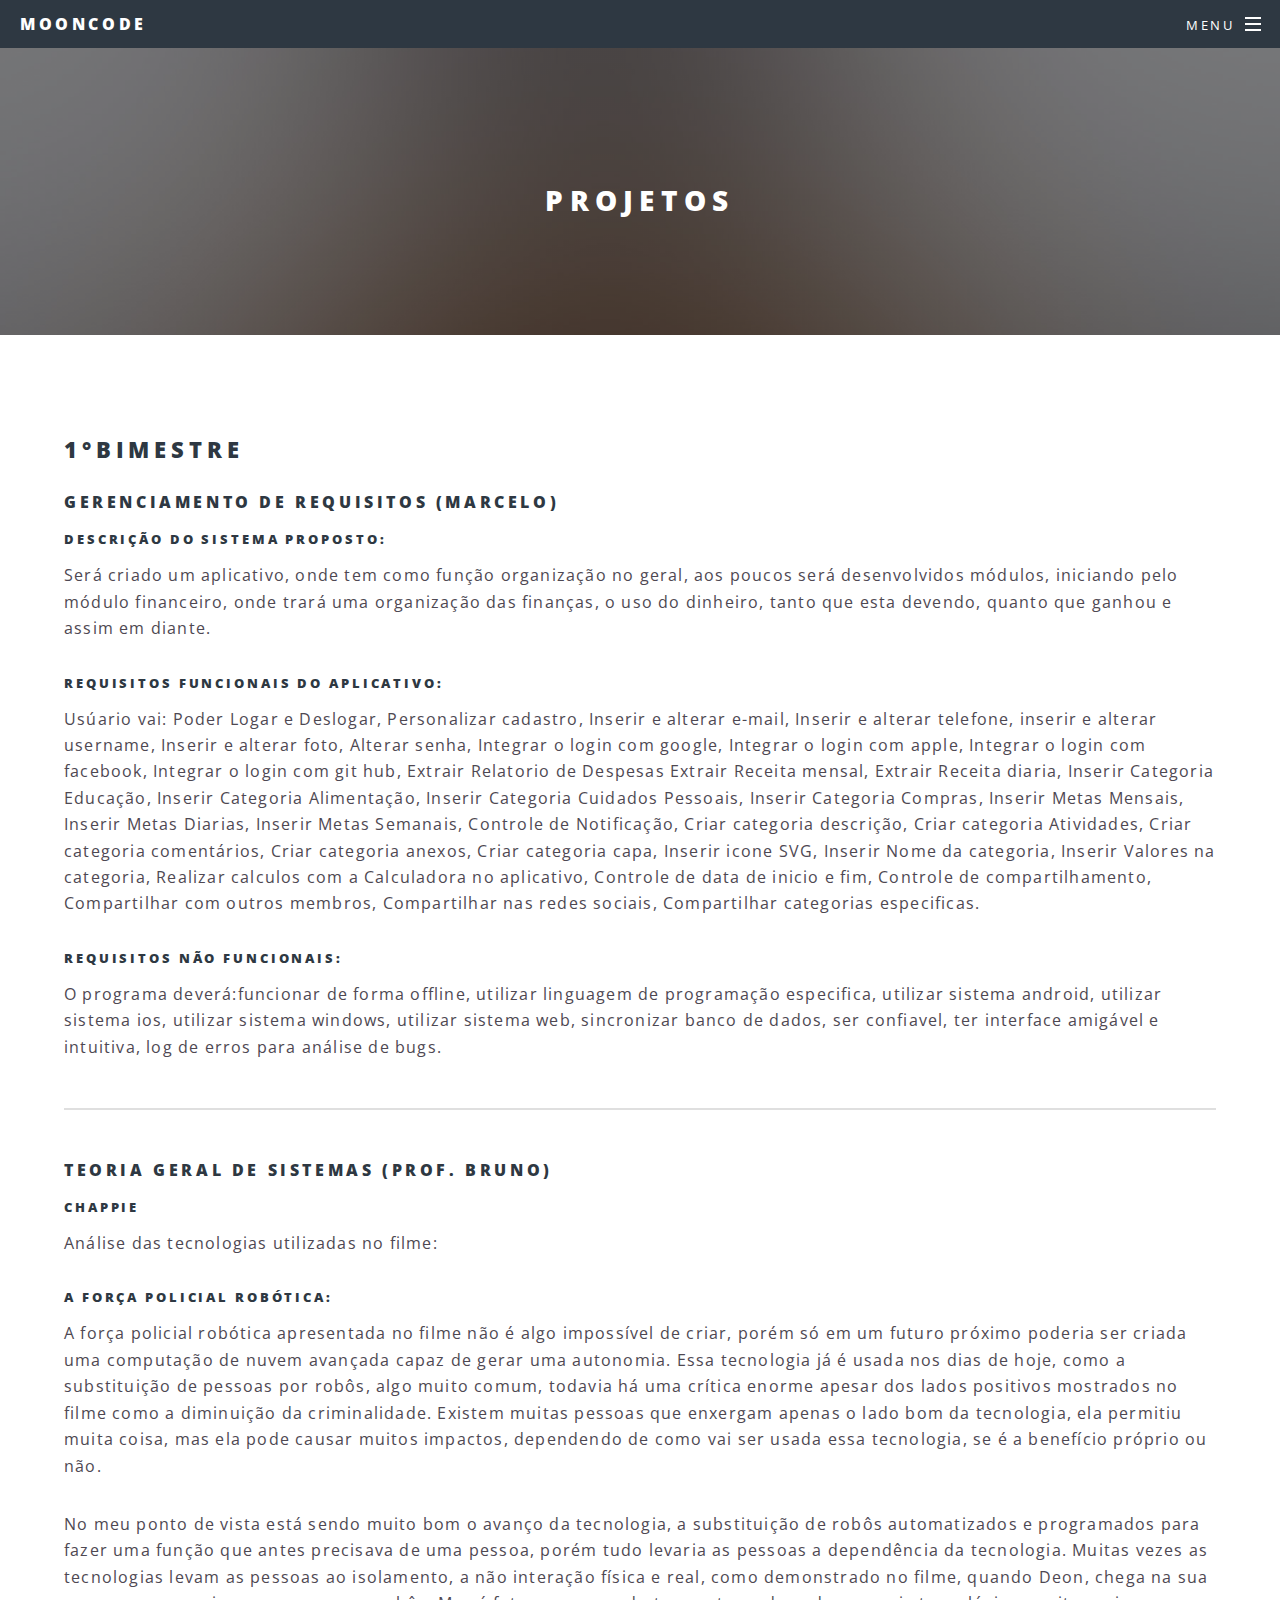
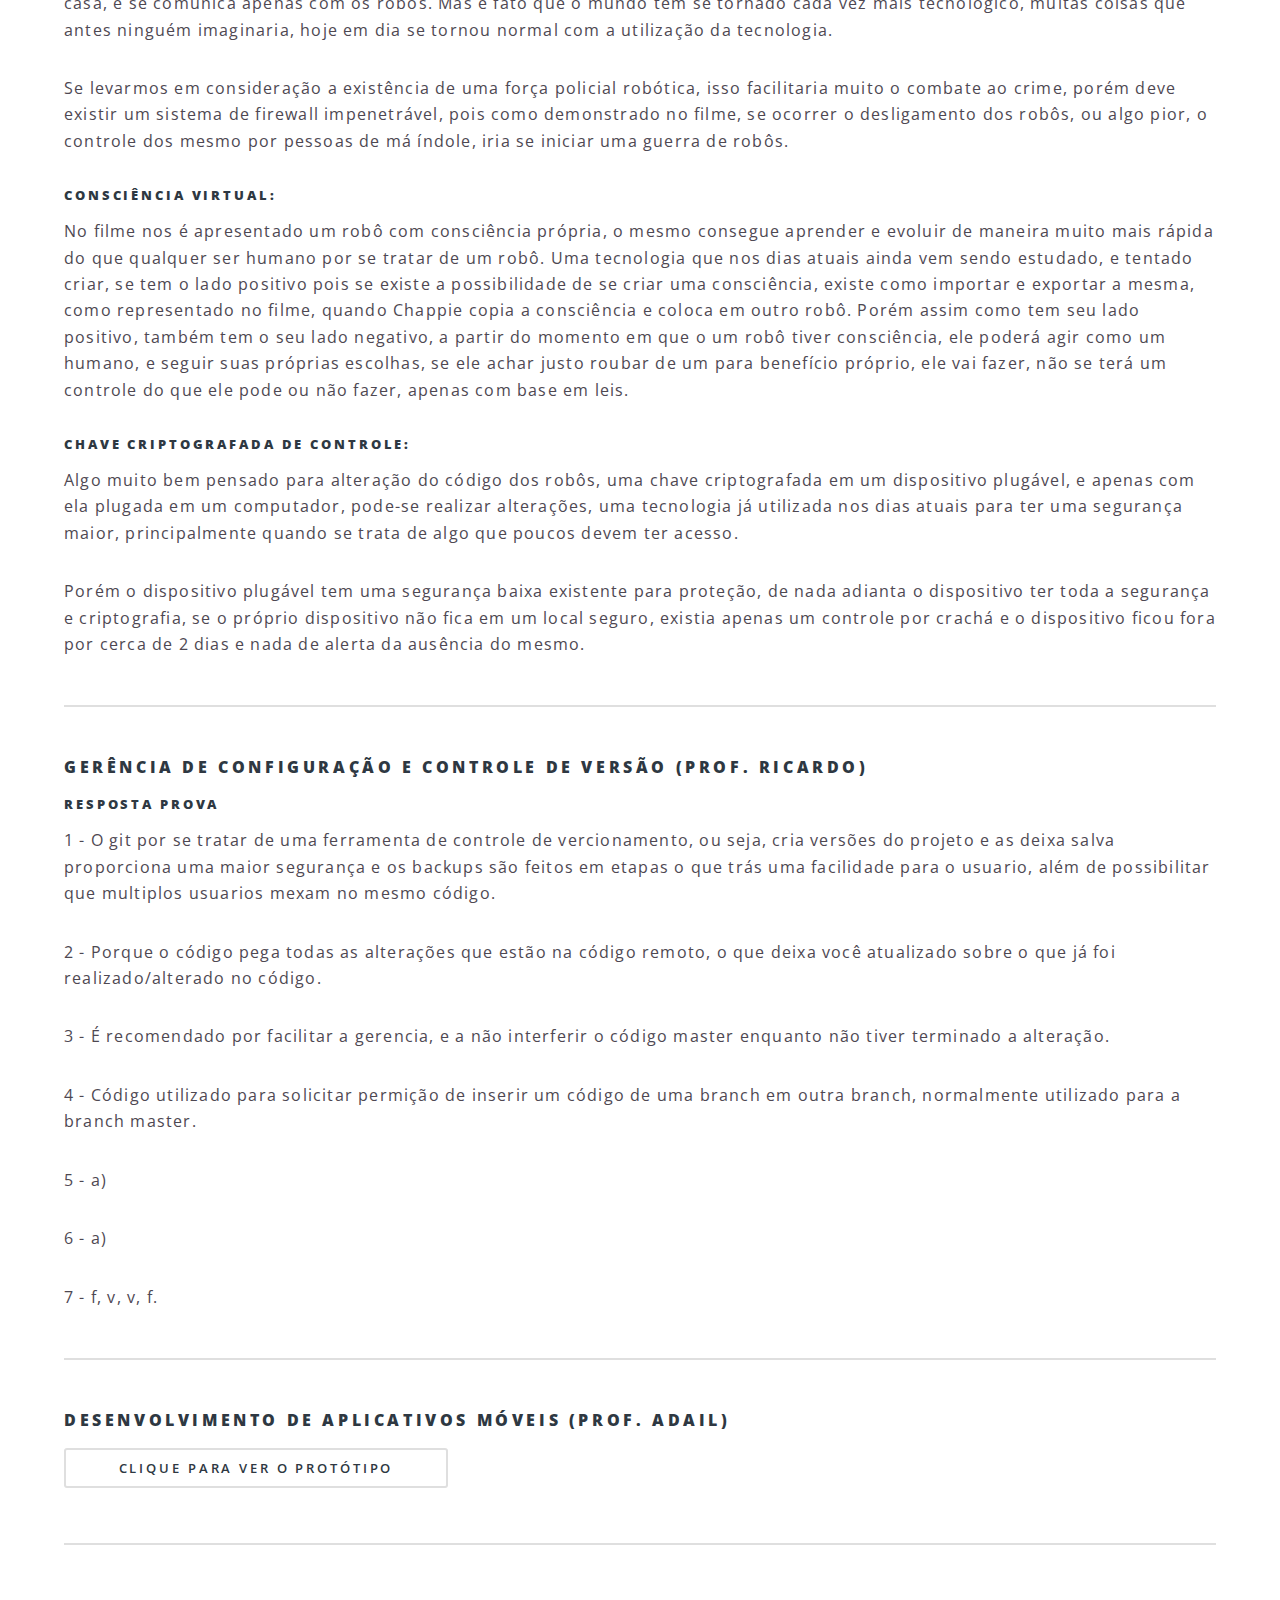
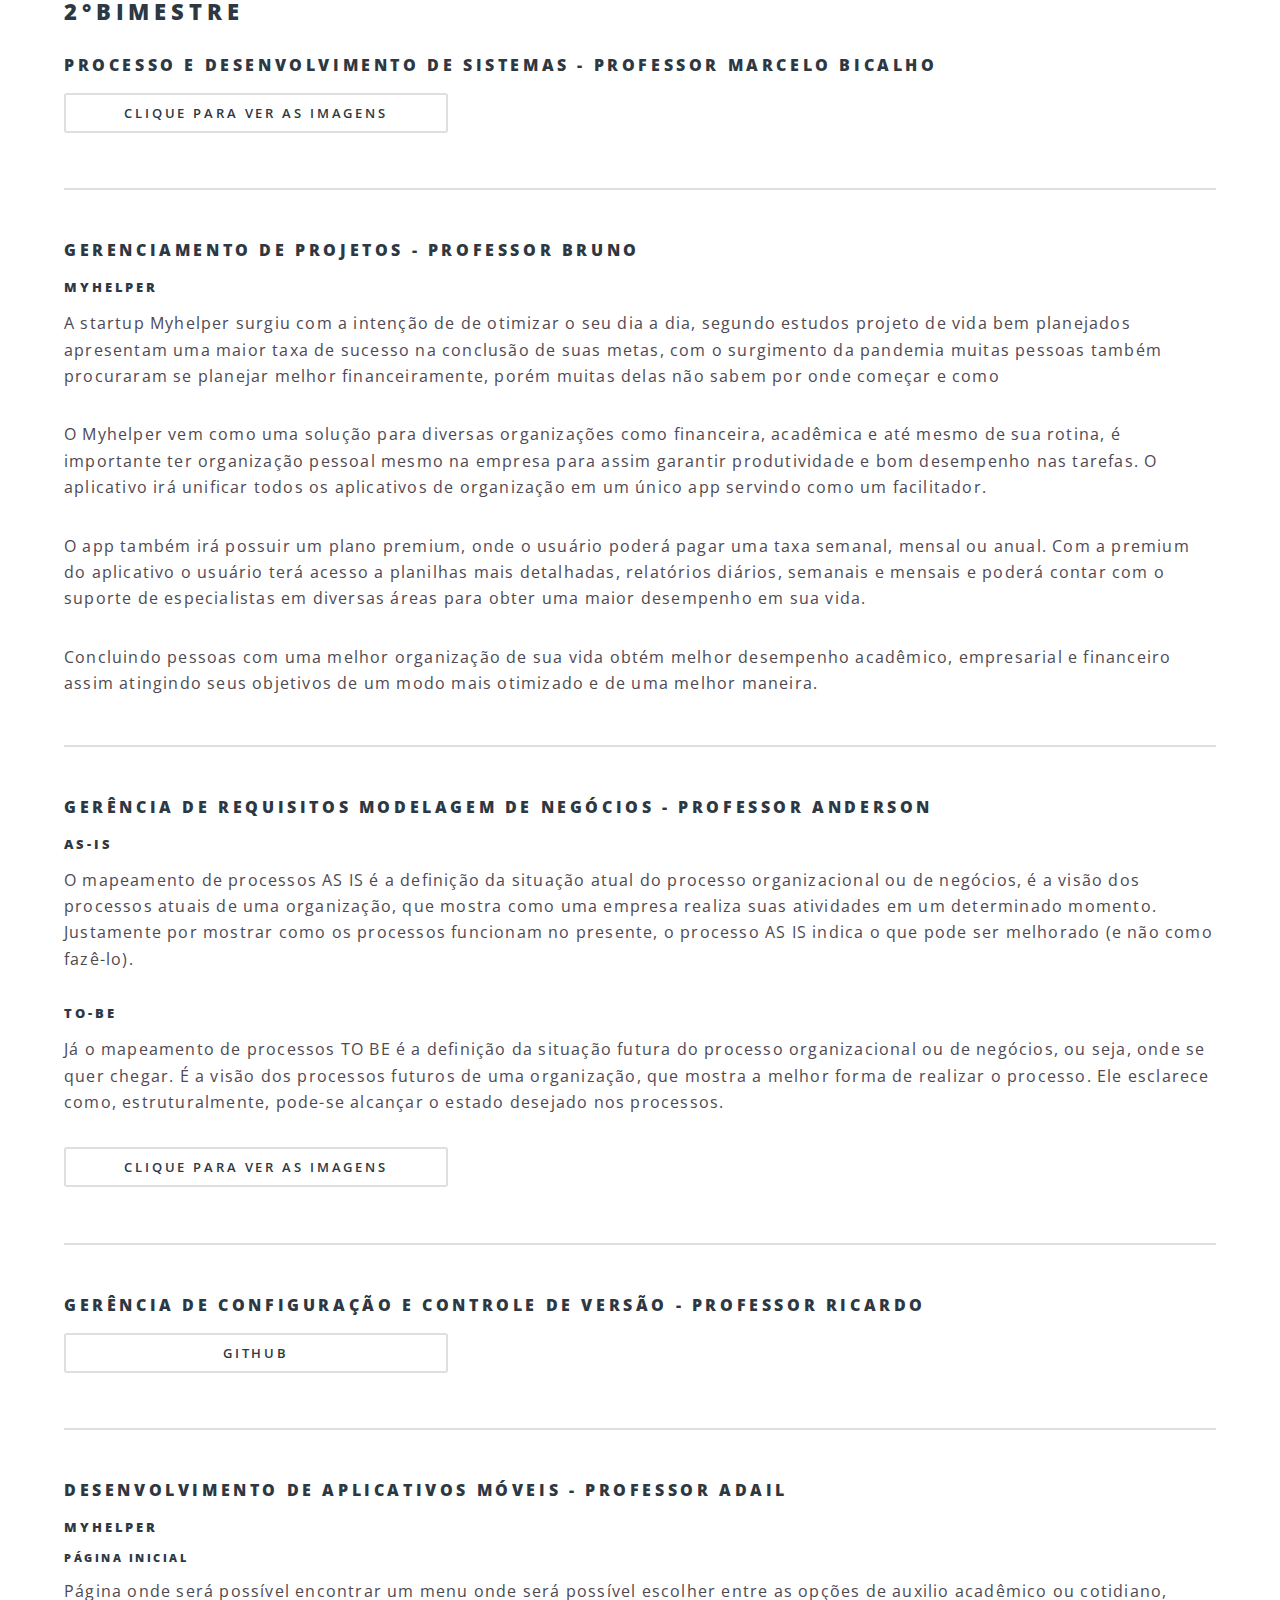
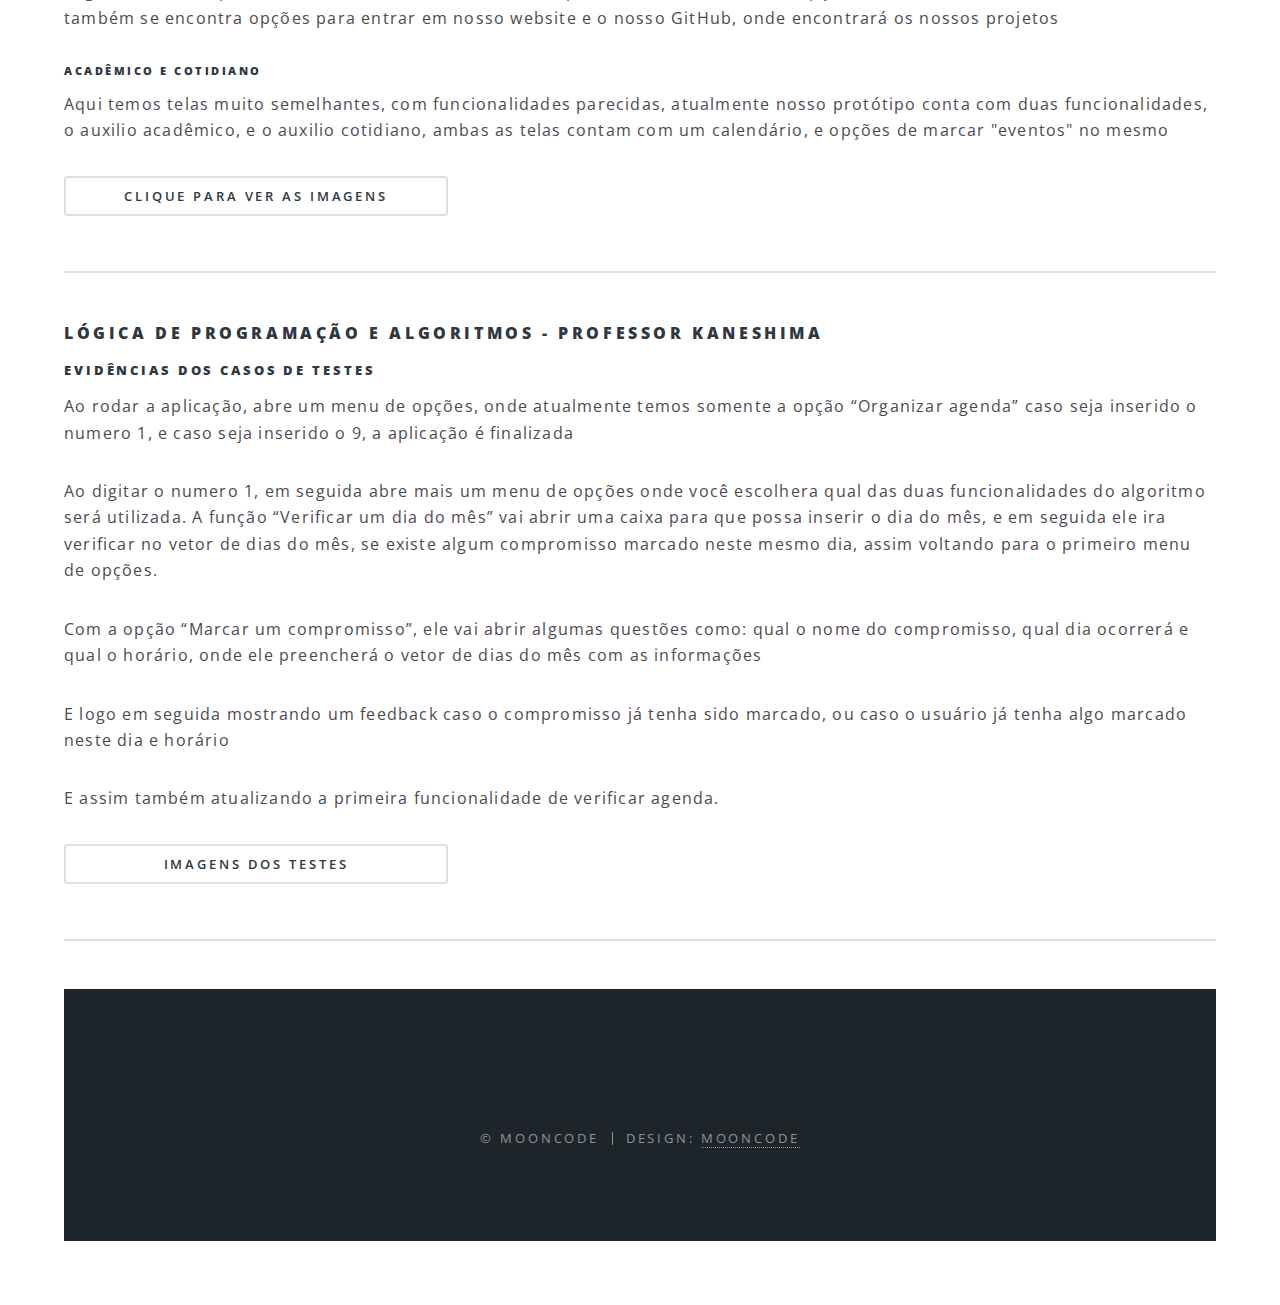
<file: MoonCodePronto-main/mooncodeauali/elements.html>
<!DOCTYPE HTML>
<!--
	Spectral by HTML5 UP
	html5up.net | @ajlkn
	Free for personal and commercial use under the CCA 3.0 license (html5up.net/license)
-->
<html lang="pt-br">
	<head>
		<title>MoonCode</title>
		<meta charset="utf-8" />
		<meta name="viewport" content="width=device-width, initial-scale=1, user-scalable=no" />
		<link rel="stylesheet" href="assets/css/main.css" />
		<noscript><link rel="stylesheet" href="assets/css/noscript.css" /></noscript>
	</head>
	<body class="is-preload">

		<!-- Page Wrapper -->
			<div id="page-wrapper">

				<!-- Header -->
					<header id="header">
						<h1><a href="index.html">MoonCode</a></h1>
						<nav id="nav">
							<ul>
								<li class="special">
									<a href="#menu" class="menuToggle"><span>Menu</span></a>
									<div id="menu">
										<ul>
											<li><a href="index.html">Menu</a></li>
											<li><a href="generic.html">Sobre</a></li>
											<li><a href="elements.html">Projetos</a></li>
										</ul>
									</div>
								</li>
							</ul>
						</nav>
					</header>

				<!-- Main -->
					<article id="main">
						<header>
							<h2>Projetos</h2>
						</header>
						<section class="wrapper style5">
							<div class="inner">

								<section>
									<h2>1°Bimestre</h2>
									<h4>Gerenciamento de Requisitos (Marcelo)</h4>
									<h5>Descrição do Sistema Proposto:</h5>
										<p>Será criado um aplicativo, onde tem como função organização no geral, aos poucos será desenvolvidos módulos, iniciando pelo módulo financeiro, onde trará uma organização das finanças, o uso do dinheiro, tanto que esta devendo, quanto que ganhou e assim em diante.</p>
									<h5>Requisitos Funcionais do aplicativo:</h5>
										<p>Usúario vai: Poder Logar e Deslogar, Personalizar cadastro, Inserir e alterar e-mail, Inserir e alterar telefone, inserir e alterar username, Inserir e alterar foto, Alterar senha, Integrar o login com google, Integrar o login com apple, Integrar o login com facebook, Integrar o login com git hub, Extrair Relatorio de Despesas Extrair Receita mensal, Extrair Receita diaria, Inserir Categoria Educação, Inserir Categoria Alimentação, Inserir Categoria Cuidados Pessoais, Inserir Categoria Compras, Inserir Metas Mensais, Inserir Metas Diarias, Inserir Metas Semanais, Controle de Notificação, Criar categoria descrição, Criar categoria Atividades, Criar categoria comentários, Criar categoria anexos, Criar categoria capa, Inserir icone SVG, Inserir Nome da categoria, Inserir Valores na categoria, Realizar calculos com a Calculadora no aplicativo, Controle de data de inicio e fim, Controle de compartilhamento, Compartilhar com outros membros, Compartilhar nas redes sociais, Compartilhar categorias especificas.</p>
									<h5>Requisitos não funcionais:</h5>
										<p>O programa deverá:funcionar de forma offline, utilizar linguagem de programação especifica, utilizar sistema android, utilizar sistema ios, utilizar sistema windows, utilizar sistema web, sincronizar banco de dados, ser confiavel, ter interface amigável e intuitiva, log de erros para análise de bugs.</p>
									<hr />
									<h4>Teoria Geral de Sistemas (Prof. Bruno)</h4>
										<h5>Chappie</h5>
											<p>Análise das tecnologias utilizadas no filme:</p>
										<h5>A Força policial robótica:</h5>
											<p>A força policial robótica apresentada no filme não é algo impossível de criar, porém só em um futuro próximo poderia ser criada uma computação de nuvem avançada capaz de gerar uma autonomia. Essa tecnologia já é usada nos dias de hoje, como a substituição de pessoas por robôs, algo muito comum, todavia há uma crítica enorme apesar dos lados positivos mostrados no filme como a diminuição da criminalidade. Existem muitas pessoas que enxergam apenas o lado bom da tecnologia, ela permitiu muita coisa, mas ela pode causar muitos impactos, dependendo de como vai ser usada essa tecnologia, se é a benefício próprio ou não. </p>
											<p>No meu ponto de vista está sendo muito bom o avanço da tecnologia, a substituição de robôs automatizados e programados para fazer uma função que antes precisava de uma pessoa, porém tudo levaria as pessoas a dependência da tecnologia. Muitas vezes as tecnologias levam as pessoas ao isolamento, a não interação física e real, como demonstrado no filme, quando Deon, chega na sua casa, e se comunica apenas com os robôs. Mas é fato que o mundo tem se tornado cada vez mais tecnológico, muitas coisas que antes ninguém imaginaria, hoje em dia se tornou normal com a utilização da tecnologia.</p>
											<p>Se levarmos em consideração a existência de uma força policial robótica, isso facilitaria muito o combate ao crime, porém deve existir um sistema de firewall impenetrável, pois como demonstrado no filme, se ocorrer o desligamento dos robôs, ou algo pior, o controle dos mesmo por pessoas de má índole, iria se iniciar uma guerra de robôs.</p>
										<h5>Consciência Virtual:</h5>
											<p>No filme nos é apresentado um robô com consciência própria, o mesmo consegue aprender e evoluir de maneira muito mais rápida do que qualquer ser humano por se tratar de um robô. Uma tecnologia que nos dias atuais ainda vem sendo estudado, e tentado criar, se tem o lado positivo pois se existe a possibilidade de se criar uma consciência, existe como importar e exportar a mesma, como representado no filme, quando Chappie copia a consciência e coloca em outro robô. Porém assim como tem seu lado positivo, também tem o seu lado negativo, a partir do momento em que o um robô tiver consciência, ele poderá agir como um humano, e seguir suas próprias escolhas, se ele achar justo roubar de um para benefício próprio, ele vai fazer, não se terá um controle do que ele pode ou não fazer, apenas com base em leis.</p>
										<h5>Chave Criptografada de controle:</h5>
											<p>Algo muito bem pensado para alteração do código dos robôs, uma chave criptografada em um dispositivo plugável, e apenas com ela plugada em um computador, pode-se realizar alterações, uma tecnologia já utilizada nos dias atuais para ter uma segurança maior, principalmente quando se trata de algo que poucos devem ter acesso.</p>
											<p>Porém o dispositivo plugável tem uma segurança baixa existente para proteção, de nada adianta o dispositivo ter toda a segurança e criptografia, se o próprio dispositivo não fica em um local seguro, existia apenas um controle por crachá e o dispositivo ficou fora por cerca de 2 dias e nada de alerta da ausência do mesmo.</p>
										<hr />
									<h4>Gerência de Configuração e Controle de Versão (Prof. Ricardo)</h4>
										<h5>Resposta prova</h5>
											<p>1 - O git por se tratar de uma ferramenta de controle de vercionamento, ou seja, cria versões do projeto e as deixa salva proporciona uma maior segurança e os backups são feitos em etapas o que trás uma facilidade para o usuario, além de possibilitar que multiplos usuarios mexam no mesmo código.</p>
											<p>2 - Porque o código pega todas as alterações que estão na código remoto, o que deixa você atualizado sobre o que já foi realizado/alterado no código.</p>
											<p>3 - É recomendado por facilitar a gerencia, e a não interferir o código master enquanto não tiver terminado a alteração.</p>
											<p>4 - Código utilizado para solicitar permição de inserir um código de uma branch em outra branch, normalmente utilizado para a branch master.</p>
											<p>5 - a)</p>
											<p>6 - a)</p>
											<p>7 - f, v, v, f.</p>
										<hr />
									<h4>Desenvolvimento de Aplicativos Móveis (Prof. Adail)</h4>
									<a href="https://github.com/felipelopes02/Desenvolvimento-de-Aplicativos-M-veis-Prof.-Adail-" class="button fit">Clique para ver o protótipo</a>
									<hr />
									<h2>2°Bimestre</h2>
									<h4>Processo e desenvolvimento de sistemas - Professor Marcelo Bicalho</h4>
									<a href="https://github.com/felipelopes02/Bicalho" class="button fit">Clique para ver as imagens </a>
									<hr />
									<h4>Gerenciamento de Projetos - Professor Bruno</h4>
									<h5>Myhelper</h5>
										<p>A startup Myhelper surgiu com a intenção de de otimizar o seu dia a dia, segundo estudos projeto de vida bem planejados apresentam uma maior taxa de sucesso na conclusão de suas metas, com o surgimento da pandemia muitas pessoas também procuraram se planejar melhor financeiramente, porém muitas delas não sabem por onde começar e como</p>
										<p> O  Myhelper vem como uma solução para diversas organizações como financeira, acadêmica e até mesmo de sua rotina, é importante ter organização pessoal mesmo na empresa para assim garantir produtividade e bom desempenho nas tarefas.  O aplicativo irá unificar todos os aplicativos de organização em um único app servindo como um facilitador.</p>
										<p>O app também irá possuir um plano premium, onde o usuário poderá pagar uma taxa semanal, mensal ou anual. Com a premium do aplicativo o usuário terá acesso a planilhas mais detalhadas, relatórios diários, semanais e mensais e poderá contar com o suporte de especialistas em diversas áreas para obter uma maior desempenho em sua vida.</p>
										<p> Concluindo pessoas com uma melhor organização de sua vida obtém melhor desempenho acadêmico, empresarial e financeiro assim atingindo seus objetivos de um modo mais otimizado e de uma melhor maneira. </p>
										<hr/>
									<h4>Gerência de Requisitos Modelagem de Negócios - Professor Anderson</h4>
									<h5>AS-IS</h5>
									<p>O mapeamento de processos AS IS é a definição da situação atual do processo organizacional ou de negócios, é a visão dos processos atuais de uma organização, que mostra como uma empresa realiza suas atividades em um determinado momento. Justamente por mostrar como os processos funcionam no presente, o processo AS IS indica o que pode ser melhorado (e não como fazê-lo).</p>
									<h5>TO-BE</h5>
									<p>Já o mapeamento de processos TO BE é a definição da situação futura do processo organizacional ou de negócios, ou seja, onde se quer chegar. É a visão dos processos futuros de uma organização, que mostra a melhor forma de realizar o processo. Ele esclarece como, estruturalmente, pode-se alcançar o estado desejado nos processos.</p>
									<a href="https://github.com/felipelopes02/Ger-ncia-de-Requisitos-Modelagem-de-Neg-cios---Professor-Anderson" class="button fit">Clique para ver as imagens </a>
									<hr />
									<h4>Gerência de Configuração e Controle de Versão - Professor Ricardo</h4>
									<a href="https://github.com/GuilhermeFerreiraLeal/mooncode" class="button fit">GitHub</a>
									<hr />
									<h4>Desenvolvimento de Aplicativos Móveis - Professor Adail</h4>
									<h5>MyHelper</h5>
										<h6>Página inicial</h6>
											<p>Página onde será possível encontrar um menu onde será possível escolher entre as opções de auxilio acadêmico ou cotidiano, também se encontra opções para entrar em nosso website e o nosso GitHub, onde encontrará os nossos projetos</p>
										<h6>Acadêmico e cotidiano</h6>
											<p>Aqui temos telas muito semelhantes, com funcionalidades parecidas, atualmente nosso protótipo conta com duas funcionalidades, o auxilio acadêmico, e o auxilio cotidiano, ambas as telas contam com um calendário, e opções de marcar "eventos" no mesmo</p>
											<a href="https://github.com/felipelopes02/Desenvolvimento-de-Aplicativos-M-veis---Professor-Adail" class="button fit">Clique para ver as imagens</a>
											<hr />
									<h4>Lógica de Programação e Algoritmos - Professor Kaneshima</h4>
										<h5> Evidências dos casos de testes</h5>
											<p>Ao rodar a aplicação, abre um menu de opções, onde atualmente temos somente a opção “Organizar agenda” caso seja inserido o numero 1, e caso seja inserido o 9, a aplicação é finalizada</p>
											<p>Ao digitar o numero 1, em seguida abre mais um menu de opções onde você escolhera qual das duas funcionalidades do algoritmo será utilizada. A função “Verificar um dia do mês” vai abrir uma caixa para que possa inserir o dia do mês, e em seguida ele ira verificar no vetor de dias do mês, se existe algum compromisso marcado neste mesmo dia, assim voltando para o primeiro menu de opções.</p>
											<p>Com a opção “Marcar um compromisso”, ele vai abrir algumas questões como: qual o nome do compromisso, qual dia ocorrerá e qual o horário, onde ele preencherá o vetor de dias do mês com as informações</p>
											<p>E logo em seguida mostrando um feedback caso o compromisso já tenha sido marcado, ou caso o usuário já tenha algo marcado neste dia e horário</p>
											<p>E assim também atualizando a primeira funcionalidade de verificar agenda.</p>
											<a href="https://github.com/felipelopes02/L-gica-de-Programa-o-e-Algoritmos---Professor-Kaneshima" class="button fit">Imagens dos testes</a>
											<hr />
								</section>

								

				<!-- Footer -->
					<footer id="footer">
						<ul class="icons">

						</ul>
						<ul class="copyright">
							<li>&copy; MoonCode</li><li>Design: <a href="index.html">MoonCode</a></li>
						</ul>
					</footer>

			</div>

		<!-- Scripts -->
			<script src="assets/js/jquery.min.js"></script>
			<script src="assets/js/jquery.scrollex.min.js"></script>
			<script src="assets/js/jquery.scrolly.min.js"></script>
			<script src="assets/js/browser.min.js"></script>
			<script src="assets/js/breakpoints.min.js"></script>
			<script src="assets/js/util.js"></script>
			<script src="assets/js/main.js"></script>

	</body>
</html>
</file>
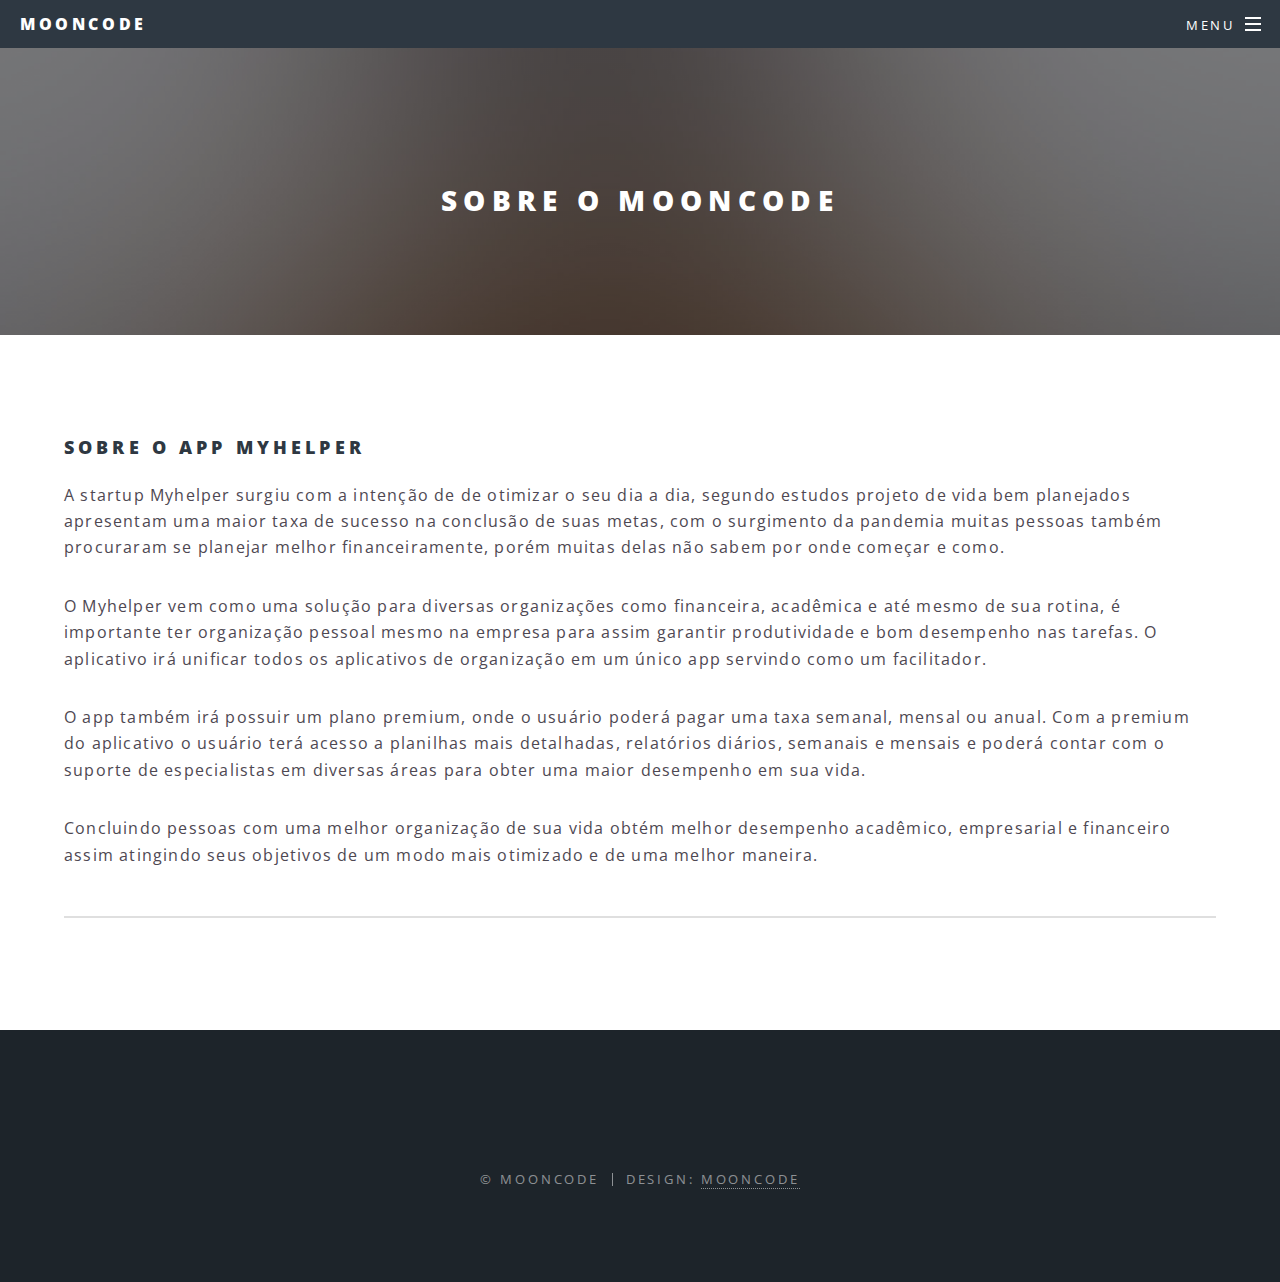
<file: MoonCodePronto-main/mooncodeauali/generic.html>
<!DOCTYPE HTML>
<!--
	Spectral by HTML5 UP
	html5up.net | @ajlkn
	Free for personal and commercial use under the CCA 3.0 license (html5up.net/license)
-->
<html lang="pt-br">
	<head>
		<title>MoonCode</title>
		<meta charset="utf-8" />
		<meta name="viewport" content="width=device-width, initial-scale=1, user-scalable=no" />
		<link rel="stylesheet" href="assets/css/main.css" />
		<noscript><link rel="stylesheet" href="assets/css/noscript.css" /></noscript>
	</head>
	<body class="is-preload">

		<!-- Page Wrapper -->
			<div id="page-wrapper">

				<!-- Header -->
					<header id="header">
						<h1><a href="index.html">MoonCode</a></h1>
						<nav id="nav">
							<ul>
								<li class="special">
									<a href="#menu" class="menuToggle"><span>Menu</span></a>
									<div id="menu">
										<ul>
											<li><a href="index.html">Menu</a></li>
											<li><a href="generic.html">Sobre</a></li>
											<li><a href="elements.html">Projetos</a></li>
										</ul>
									</div>
								</li>
							</ul>
						</nav>
					</header>

				<!-- Main -->
					<article id="main">
						<header>
							<h2>Sobre o MoonCode</h2>
						</header>
						<section class="wrapper style5">
							<div class="inner">

								<h3>Sobre o app myhelper</h3>
								<p>A startup Myhelper surgiu com a intenção de de otimizar o seu dia a dia, segundo estudos projeto de vida bem planejados apresentam uma maior taxa de sucesso na conclusão de suas metas, com o surgimento da pandemia muitas pessoas também procuraram se planejar melhor financeiramente, porém muitas delas não sabem por onde começar e como.</p>

								<p> O  Myhelper vem como uma solução para diversas organizações como financeira, acadêmica e até mesmo de sua rotina, é importante ter organização pessoal mesmo na empresa para assim garantir produtividade e bom desempenho nas tarefas.  O aplicativo irá unificar todos os aplicativos de organização em um único app servindo como um facilitador.</p>

								<p>O app também irá possuir um plano premium, onde o usuário poderá pagar uma taxa semanal, mensal ou anual. Com a premium do aplicativo o usuário terá acesso a planilhas mais detalhadas, relatórios diários, semanais e mensais e poderá contar com o suporte de especialistas em diversas áreas para obter uma maior desempenho em sua vida.</p>

								<p>Concluindo pessoas com uma melhor organização de sua vida obtém melhor desempenho acadêmico, empresarial e financeiro assim atingindo seus objetivos de um modo mais otimizado e de uma melhor maneira.</p>
								<hr />

							</div>
						</section>
					</article>

				<!-- Footer -->
					<footer id="footer">
						<ul class="icons">
							
						</ul>
						<ul class="copyright">
							<li>&copy; MoonCode</li><li>Design: <a href="index.html">MoonCode</a></li>
						</ul>
					</footer>

			</div>

		<!-- Scripts -->
			<script src="assets/js/jquery.min.js"></script>
			<script src="assets/js/jquery.scrollex.min.js"></script>
			<script src="assets/js/jquery.scrolly.min.js"></script>
			<script src="assets/js/browser.min.js"></script>
			<script src="assets/js/breakpoints.min.js"></script>
			<script src="assets/js/util.js"></script>
			<script src="assets/js/main.js"></script>

	</body>
</html>
</file>
<file: MoonCodePronto-main/mooncodeauali/assets/css/noscript.css>
/*
	Spectral by HTML5 UP
	html5up.net | @ajlkn
	Free for personal and commercial use under the CCA 3.0 license (html5up.net/license)
*/

/* Banner */

	body.is-preload #banner h2 {
		-moz-transform: none;
		-webkit-transform: none;
		-ms-transform: none;
		transform: none;
		opacity: 1;
	}

		body.is-preload #banner h2:before, body.is-preload #banner h2:after {
			width: 100%;
		}

	body.is-preload #banner .more {
		-moz-transform: none;
		-webkit-transform: none;
		-ms-transform: none;
		transform: none;
		opacity: 1;
	}

	body.is-preload #banner:after {
		opacity: 0;
	}
</file>
<file: MoonCodePronto-main/mooncodeauali/assets/css/main.css>
@import url(fontawesome-all.min.css);
@import url("https://fonts.googleapis.com/css?family=Open+Sans:400,400italic,600,600italic,800,800italic");

/*
	Spectral by HTML5 UP
	html5up.net | @ajlkn
	Free for personal and commercial use under the CCA 3.0 license (html5up.net/license)
*/

html, body, div, span, applet, object,
iframe, h1, h2, h3, h4, h5, h6, p, blockquote,
pre, a, abbr, acronym, address, big, cite,
code, del, dfn, em, img, ins, kbd, q, s, samp,
small, strike, strong, sub, sup, tt, var, b,
u, i, center, dl, dt, dd, ol, ul, li, fieldset,
form, label, legend, table, caption, tbody,
tfoot, thead, tr, th, td, article, aside,
canvas, details, embed, figure, figcaption,
footer, header, hgroup, menu, nav, output, ruby,
section, summary, time, mark, audio, video {
	margin: 0;
	padding: 0;
	border: 0;
	font-size: 100%;
	font: inherit;
	vertical-align: baseline;}

article, aside, details, figcaption, figure,
footer, header, hgroup, menu, nav, section {
	display: block;}

body {
	line-height: 1;
}

ol, ul {
	list-style: none;
}

blockquote, q {
	quotes: none;
}

	blockquote:before, blockquote:after, q:before, q:after {
		content: '';
		content: none;
	}

table {
	border-collapse: collapse;
	border-spacing: 0;
}

body {
	-webkit-text-size-adjust: none;
}

mark {
	background-color: transparent;
	color: inherit;
}

input::-moz-focus-inner {
	border: 0;
	padding: 0;
}

input, select, textarea {
	-moz-appearance: none;
	-webkit-appearance: none;
	-ms-appearance: none;
	appearance: none;
}

/* Basic */

	@-ms-viewport {
		width: device-width;
	}

	html {
		box-sizing: border-box;
	}

	*, *:before, *:after {
		box-sizing: inherit;
	}

	body {
		background: #2e3842;
	}

		body.is-preload *, body.is-preload *:before, body.is-preload *:after {
			-moz-animation: none !important;
			-webkit-animation: none !important;
			-ms-animation: none !important;
			animation: none !important;
			-moz-transition: none !important;
			-webkit-transition: none !important;
			-ms-transition: none !important;
			transition: none !important;
		}

	body, input, select, textarea {
		color: #fff;
		font-family: "Open Sans", Helvetica, sans-serif;
		font-size: 15pt;
		font-weight: 400;
		letter-spacing: 0.075em;
		line-height: 1.65em;
	}

		@media screen and (max-width: 1680px) {

			body, input, select, textarea {
				font-size: 13pt;
			}

		}

		@media screen and (max-width: 1280px) {

			body, input, select, textarea {
				font-size: 12pt;
			}

		}

		@media screen and (max-width: 736px) {

			body, input, select, textarea {
				font-size: 11pt;
				letter-spacing: 0.0375em;
			}

		}

	a {
		-moz-transition: color 0.2s ease, border-bottom-color 0.2s ease;
		-webkit-transition: color 0.2s ease, border-bottom-color 0.2s ease;
		-ms-transition: color 0.2s ease, border-bottom-color 0.2s ease;
		transition: color 0.2s ease, border-bottom-color 0.2s ease;
		border-bottom: dotted 1px;
		color: inherit;
		text-decoration: none;
	}

		a:hover {
			border-bottom-color: transparent;
		}

	strong, b {
		color: #fff;
		font-weight: 600;
	}

	em, i {
		font-style: italic;
	}

	p {
		margin: 0 0 2em 0;
	}

	h1, h2, h3, h4, h5, h6 {
		color: #fff;
		font-weight: 800;
		letter-spacing: 0.225em;
		line-height: 1em;
		margin: 0 0 1em 0;
		text-transform: uppercase;
	}

		h1 a, h2 a, h3 a, h4 a, h5 a, h6 a {
			color: inherit;
			text-decoration: none;
		}

	h2 {
		font-size: 1.35em;
		line-height: 1.75em;
	}

		@media screen and (max-width: 736px) {

			h2 {
				font-size: 1.1em;
				line-height: 1.65em;
			}

		}

	h3 {
		font-size: 1.15em;
		line-height: 1.75em;
	}

		@media screen and (max-width: 736px) {

			h3 {
				font-size: 1em;
				line-height: 1.65em;
			}

		}

	h4 {
		font-size: 1em;
		line-height: 1.5em;
	}

	h5 {
		font-size: 0.8em;
		line-height: 1.5em;
	}

	h6 {
		font-size: 0.7em;
		line-height: 1.5em;
	}

	sub {
		font-size: 0.8em;
		position: relative;
		top: 0.5em;
	}

	sup {
		font-size: 0.8em;
		position: relative;
		top: -0.5em;
	}

	hr {
		border: 0;
		border-bottom: solid 2px #fff;
		margin: 3em 0;
	}

		hr.major {
			margin: 4.5em 0;
		}

	blockquote {
		border-left: solid 4px #fff;
		font-style: italic;
		margin: 0 0 2em 0;
		padding: 0.5em 0 0.5em 2em;
	}

	code {
		background: rgba(144, 144, 144, 0.25);
		border-radius: 3px;
		font-family: "Courier New", monospace;
		font-size: 0.9em;
		letter-spacing: 0;
		margin: 0 0.25em;
		padding: 0.25em 0.65em;
	}

	pre {
		-webkit-overflow-scrolling: touch;
		font-family: "Courier New", monospace;
		font-size: 0.9em;
		margin: 0 0 2em 0;
	}

		pre code {
			display: block;
			line-height: 1.75em;
			padding: 1em 1.5em;
			overflow-x: auto;
		}

	.align-left {
		text-align: left;
	}

	.align-center {
		text-align: center;
	}

	.align-right {
		text-align: right;
	}

/* Row */

	.row {
		display: flex;
		flex-wrap: wrap;
		box-sizing: border-box;
		align-items: stretch;
	}

		.row > * {
			box-sizing: border-box;
		}

		.row.gtr-uniform > * > :last-child {
			margin-bottom: 0;
		}

		.row.aln-left {
			justify-content: flex-start;
		}

		.row.aln-center {
			justify-content: center;
		}

		.row.aln-right {
			justify-content: flex-end;
		}

		.row.aln-top {
			align-items: flex-start;
		}

		.row.aln-middle {
			align-items: center;
		}

		.row.aln-bottom {
			align-items: flex-end;
		}

		.row > .imp {
			order: -1;
		}

		.row > .col-1 {
			width: 8.33333%;
		}

		.row > .off-1 {
			margin-left: 8.33333%;
		}

		.row > .col-2 {
			width: 16.66667%;
		}

		.row > .off-2 {
			margin-left: 16.66667%;
		}

		.row > .col-3 {
			width: 25%;
		}

		.row > .off-3 {
			margin-left: 25%;
		}

		.row > .col-4 {
			width: 33.33333%;
		}

		.row > .off-4 {
			margin-left: 33.33333%;
		}

		.row > .col-5 {
			width: 41.66667%;
		}

		.row > .off-5 {
			margin-left: 41.66667%;
		}

		.row > .col-6 {
			width: 50%;
		}

		.row > .off-6 {
			margin-left: 50%;
		}

		.row > .col-7 {
			width: 58.33333%;
		}

		.row > .off-7 {
			margin-left: 58.33333%;
		}

		.row > .col-8 {
			width: 66.66667%;
		}

		.row > .off-8 {
			margin-left: 66.66667%;
		}

		.row > .col-9 {
			width: 75%;
		}

		.row > .off-9 {
			margin-left: 75%;
		}

		.row > .col-10 {
			width: 83.33333%;
		}

		.row > .off-10 {
			margin-left: 83.33333%;
		}

		.row > .col-11 {
			width: 91.66667%;
		}

		.row > .off-11 {
			margin-left: 91.66667%;
		}

		.row > .col-12 {
			width: 100%;
		}

		.row > .off-12 {
			margin-left: 100%;
		}

		.row.gtr-0 {
			margin-top: 0;
			margin-left: 0em;
		}

			.row.gtr-0 > * {
				padding: 0 0 0 0em;
			}

			.row.gtr-0.gtr-uniform {
				margin-top: 0em;
			}

				.row.gtr-0.gtr-uniform > * {
					padding-top: 0em;
				}

		.row.gtr-25 {
			margin-top: 0;
			margin-left: -0.375em;
		}

			.row.gtr-25 > * {
				padding: 0 0 0 0.375em;
			}

			.row.gtr-25.gtr-uniform {
				margin-top: -0.375em;
			}

				.row.gtr-25.gtr-uniform > * {
					padding-top: 0.375em;
				}

		.row.gtr-50 {
			margin-top: 0;
			margin-left: -0.75em;
		}

			.row.gtr-50 > * {
				padding: 0 0 0 0.75em;
			}

			.row.gtr-50.gtr-uniform {
				margin-top: -0.75em;
			}

				.row.gtr-50.gtr-uniform > * {
					padding-top: 0.75em;
				}

		.row {
			margin-top: 0;
			margin-left: -1.5em;
		}

			.row > * {
				padding: 0 0 0 1.5em;
			}

			.row.gtr-uniform {
				margin-top: -1.5em;
			}

				.row.gtr-uniform > * {
					padding-top: 1.5em;
				}

		.row.gtr-150 {
			margin-top: 0;
			margin-left: -2.25em;
		}

			.row.gtr-150 > * {
				padding: 0 0 0 2.25em;
			}

			.row.gtr-150.gtr-uniform {
				margin-top: -2.25em;
			}

				.row.gtr-150.gtr-uniform > * {
					padding-top: 2.25em;
				}

		.row.gtr-200 {
			margin-top: 0;
			margin-left: -3em;
		}

			.row.gtr-200 > * {
				padding: 0 0 0 3em;
			}

			.row.gtr-200.gtr-uniform {
				margin-top: -3em;
			}

				.row.gtr-200.gtr-uniform > * {
					padding-top: 3em;
				}

		@media screen and (max-width: 1680px) {

			.row {
				display: flex;
				flex-wrap: wrap;
				box-sizing: border-box;
				align-items: stretch;
			}

				.row > * {
					box-sizing: border-box;
				}

				.row.gtr-uniform > * > :last-child {
					margin-bottom: 0;
				}

				.row.aln-left {
					justify-content: flex-start;
				}

				.row.aln-center {
					justify-content: center;
				}

				.row.aln-right {
					justify-content: flex-end;
				}

				.row.aln-top {
					align-items: flex-start;
				}

				.row.aln-middle {
					align-items: center;
				}

				.row.aln-bottom {
					align-items: flex-end;
				}

				.row > .imp-xlarge {
					order: -1;
				}

				.row > .col-1-xlarge {
					width: 8.33333%;
				}

				.row > .off-1-xlarge {
					margin-left: 8.33333%;
				}

				.row > .col-2-xlarge {
					width: 16.66667%;
				}

				.row > .off-2-xlarge {
					margin-left: 16.66667%;
				}

				.row > .col-3-xlarge {
					width: 25%;
				}

				.row > .off-3-xlarge {
					margin-left: 25%;
				}

				.row > .col-4-xlarge {
					width: 33.33333%;
				}

				.row > .off-4-xlarge {
					margin-left: 33.33333%;
				}

				.row > .col-5-xlarge {
					width: 41.66667%;
				}

				.row > .off-5-xlarge {
					margin-left: 41.66667%;
				}

				.row > .col-6-xlarge {
					width: 50%;
				}

				.row > .off-6-xlarge {
					margin-left: 50%;
				}

				.row > .col-7-xlarge {
					width: 58.33333%;
				}

				.row > .off-7-xlarge {
					margin-left: 58.33333%;
				}

				.row > .col-8-xlarge {
					width: 66.66667%;
				}

				.row > .off-8-xlarge {
					margin-left: 66.66667%;
				}

				.row > .col-9-xlarge {
					width: 75%;
				}

				.row > .off-9-xlarge {
					margin-left: 75%;
				}

				.row > .col-10-xlarge {
					width: 83.33333%;
				}

				.row > .off-10-xlarge {
					margin-left: 83.33333%;
				}

				.row > .col-11-xlarge {
					width: 91.66667%;
				}

				.row > .off-11-xlarge {
					margin-left: 91.66667%;
				}

				.row > .col-12-xlarge {
					width: 100%;
				}

				.row > .off-12-xlarge {
					margin-left: 100%;
				}

				.row.gtr-0 {
					margin-top: 0;
					margin-left: 0em;
				}

					.row.gtr-0 > * {
						padding: 0 0 0 0em;
					}

					.row.gtr-0.gtr-uniform {
						margin-top: 0em;
					}

						.row.gtr-0.gtr-uniform > * {
							padding-top: 0em;
						}

				.row.gtr-25 {
					margin-top: 0;
					margin-left: -0.375em;
				}

					.row.gtr-25 > * {
						padding: 0 0 0 0.375em;
					}

					.row.gtr-25.gtr-uniform {
						margin-top: -0.375em;
					}

						.row.gtr-25.gtr-uniform > * {
							padding-top: 0.375em;
						}

				.row.gtr-50 {
					margin-top: 0;
					margin-left: -0.75em;
				}

					.row.gtr-50 > * {
						padding: 0 0 0 0.75em;
					}

					.row.gtr-50.gtr-uniform {
						margin-top: -0.75em;
					}

						.row.gtr-50.gtr-uniform > * {
							padding-top: 0.75em;
						}

				.row {
					margin-top: 0;
					margin-left: -1.5em;
				}

					.row > * {
						padding: 0 0 0 1.5em;
					}

					.row.gtr-uniform {
						margin-top: -1.5em;
					}

						.row.gtr-uniform > * {
							padding-top: 1.5em;
						}

				.row.gtr-150 {
					margin-top: 0;
					margin-left: -2.25em;
				}

					.row.gtr-150 > * {
						padding: 0 0 0 2.25em;
					}

					.row.gtr-150.gtr-uniform {
						margin-top: -2.25em;
					}

						.row.gtr-150.gtr-uniform > * {
							padding-top: 2.25em;
						}

				.row.gtr-200 {
					margin-top: 0;
					margin-left: -3em;
				}

					.row.gtr-200 > * {
						padding: 0 0 0 3em;
					}

					.row.gtr-200.gtr-uniform {
						margin-top: -3em;
					}

						.row.gtr-200.gtr-uniform > * {
							padding-top: 3em;
						}

		}

		@media screen and (max-width: 1280px) {

			.row {
				display: flex;
				flex-wrap: wrap;
				box-sizing: border-box;
				align-items: stretch;
			}

				.row > * {
					box-sizing: border-box;
				}

				.row.gtr-uniform > * > :last-child {
					margin-bottom: 0;
				}

				.row.aln-left {
					justify-content: flex-start;
				}

				.row.aln-center {
					justify-content: center;
				}

				.row.aln-right {
					justify-content: flex-end;
				}

				.row.aln-top {
					align-items: flex-start;
				}

				.row.aln-middle {
					align-items: center;
				}

				.row.aln-bottom {
					align-items: flex-end;
				}

				.row > .imp-large {
					order: -1;
				}

				.row > .col-1-large {
					width: 8.33333%;
				}

				.row > .off-1-large {
					margin-left: 8.33333%;
				}

				.row > .col-2-large {
					width: 16.66667%;
				}

				.row > .off-2-large {
					margin-left: 16.66667%;
				}

				.row > .col-3-large {
					width: 25%;
				}

				.row > .off-3-large {
					margin-left: 25%;
				}

				.row > .col-4-large {
					width: 33.33333%;
				}

				.row > .off-4-large {
					margin-left: 33.33333%;
				}

				.row > .col-5-large {
					width: 41.66667%;
				}

				.row > .off-5-large {
					margin-left: 41.66667%;
				}

				.row > .col-6-large {
					width: 50%;
				}

				.row > .off-6-large {
					margin-left: 50%;
				}

				.row > .col-7-large {
					width: 58.33333%;
				}

				.row > .off-7-large {
					margin-left: 58.33333%;
				}

				.row > .col-8-large {
					width: 66.66667%;
				}

				.row > .off-8-large {
					margin-left: 66.66667%;
				}

				.row > .col-9-large {
					width: 75%;
				}

				.row > .off-9-large {
					margin-left: 75%;
				}

				.row > .col-10-large {
					width: 83.33333%;
				}

				.row > .off-10-large {
					margin-left: 83.33333%;
				}

				.row > .col-11-large {
					width: 91.66667%;
				}

				.row > .off-11-large {
					margin-left: 91.66667%;
				}

				.row > .col-12-large {
					width: 100%;
				}

				.row > .off-12-large {
					margin-left: 100%;
				}

				.row.gtr-0 {
					margin-top: 0;
					margin-left: 0em;
				}

					.row.gtr-0 > * {
						padding: 0 0 0 0em;
					}

					.row.gtr-0.gtr-uniform {
						margin-top: 0em;
					}

						.row.gtr-0.gtr-uniform > * {
							padding-top: 0em;
						}

				.row.gtr-25 {
					margin-top: 0;
					margin-left: -0.375em;
				}

					.row.gtr-25 > * {
						padding: 0 0 0 0.375em;
					}

					.row.gtr-25.gtr-uniform {
						margin-top: -0.375em;
					}

						.row.gtr-25.gtr-uniform > * {
							padding-top: 0.375em;
						}

				.row.gtr-50 {
					margin-top: 0;
					margin-left: -0.75em;
				}

					.row.gtr-50 > * {
						padding: 0 0 0 0.75em;
					}

					.row.gtr-50.gtr-uniform {
						margin-top: -0.75em;
					}

						.row.gtr-50.gtr-uniform > * {
							padding-top: 0.75em;
						}

				.row {
					margin-top: 0;
					margin-left: -1.5em;
				}

					.row > * {
						padding: 0 0 0 1.5em;
					}

					.row.gtr-uniform {
						margin-top: -1.5em;
					}

						.row.gtr-uniform > * {
							padding-top: 1.5em;
						}

				.row.gtr-150 {
					margin-top: 0;
					margin-left: -2.25em;
				}

					.row.gtr-150 > * {
						padding: 0 0 0 2.25em;
					}

					.row.gtr-150.gtr-uniform {
						margin-top: -2.25em;
					}

						.row.gtr-150.gtr-uniform > * {
							padding-top: 2.25em;
						}

				.row.gtr-200 {
					margin-top: 0;
					margin-left: -3em;
				}

					.row.gtr-200 > * {
						padding: 0 0 0 3em;
					}

					.row.gtr-200.gtr-uniform {
						margin-top: -3em;
					}

						.row.gtr-200.gtr-uniform > * {
							padding-top: 3em;
						}

		}

		@media screen and (max-width: 980px) {

			.row {
				display: flex;
				flex-wrap: wrap;
				box-sizing: border-box;
				align-items: stretch;
			}

				.row > * {
					box-sizing: border-box;
				}

				.row.gtr-uniform > * > :last-child {
					margin-bottom: 0;
				}

				.row.aln-left {
					justify-content: flex-start;
				}

				.row.aln-center {
					justify-content: center;
				}

				.row.aln-right {
					justify-content: flex-end;
				}

				.row.aln-top {
					align-items: flex-start;
				}

				.row.aln-middle {
					align-items: center;
				}

				.row.aln-bottom {
					align-items: flex-end;
				}

				.row > .imp-medium {
					order: -1;
				}

				.row > .col-1-medium {
					width: 8.33333%;
				}

				.row > .off-1-medium {
					margin-left: 8.33333%;
				}

				.row > .col-2-medium {
					width: 16.66667%;
				}

				.row > .off-2-medium {
					margin-left: 16.66667%;
				}

				.row > .col-3-medium {
					width: 25%;
				}

				.row > .off-3-medium {
					margin-left: 25%;
				}

				.row > .col-4-medium {
					width: 33.33333%;
				}

				.row > .off-4-medium {
					margin-left: 33.33333%;
				}

				.row > .col-5-medium {
					width: 41.66667%;
				}

				.row > .off-5-medium {
					margin-left: 41.66667%;
				}

				.row > .col-6-medium {
					width: 50%;
				}

				.row > .off-6-medium {
					margin-left: 50%;
				}

				.row > .col-7-medium {
					width: 58.33333%;
				}

				.row > .off-7-medium {
					margin-left: 58.33333%;
				}

				.row > .col-8-medium {
					width: 66.66667%;
				}

				.row > .off-8-medium {
					margin-left: 66.66667%;
				}

				.row > .col-9-medium {
					width: 75%;
				}

				.row > .off-9-medium {
					margin-left: 75%;
				}

				.row > .col-10-medium {
					width: 83.33333%;
				}

				.row > .off-10-medium {
					margin-left: 83.33333%;
				}

				.row > .col-11-medium {
					width: 91.66667%;
				}

				.row > .off-11-medium {
					margin-left: 91.66667%;
				}

				.row > .col-12-medium {
					width: 100%;
				}

				.row > .off-12-medium {
					margin-left: 100%;
				}

				.row.gtr-0 {
					margin-top: 0;
					margin-left: 0em;
				}

					.row.gtr-0 > * {
						padding: 0 0 0 0em;
					}

					.row.gtr-0.gtr-uniform {
						margin-top: 0em;
					}

						.row.gtr-0.gtr-uniform > * {
							padding-top: 0em;
						}

				.row.gtr-25 {
					margin-top: 0;
					margin-left: -0.375em;
				}

					.row.gtr-25 > * {
						padding: 0 0 0 0.375em;
					}

					.row.gtr-25.gtr-uniform {
						margin-top: -0.375em;
					}

						.row.gtr-25.gtr-uniform > * {
							padding-top: 0.375em;
						}

				.row.gtr-50 {
					margin-top: 0;
					margin-left: -0.75em;
				}

					.row.gtr-50 > * {
						padding: 0 0 0 0.75em;
					}

					.row.gtr-50.gtr-uniform {
						margin-top: -0.75em;
					}

						.row.gtr-50.gtr-uniform > * {
							padding-top: 0.75em;
						}

				.row {
					margin-top: 0;
					margin-left: -1.5em;
				}

					.row > * {
						padding: 0 0 0 1.5em;
					}

					.row.gtr-uniform {
						margin-top: -1.5em;
					}

						.row.gtr-uniform > * {
							padding-top: 1.5em;
						}

				.row.gtr-150 {
					margin-top: 0;
					margin-left: -2.25em;
				}

					.row.gtr-150 > * {
						padding: 0 0 0 2.25em;
					}

					.row.gtr-150.gtr-uniform {
						margin-top: -2.25em;
					}

						.row.gtr-150.gtr-uniform > * {
							padding-top: 2.25em;
						}

				.row.gtr-200 {
					margin-top: 0;
					margin-left: -3em;
				}

					.row.gtr-200 > * {
						padding: 0 0 0 3em;
					}

					.row.gtr-200.gtr-uniform {
						margin-top: -3em;
					}

						.row.gtr-200.gtr-uniform > * {
							padding-top: 3em;
						}

		}

		@media screen and (max-width: 736px) {

			.row {
				display: flex;
				flex-wrap: wrap;
				box-sizing: border-box;
				align-items: stretch;
			}

				.row > * {
					box-sizing: border-box;
				}

				.row.gtr-uniform > * > :last-child {
					margin-bottom: 0;
				}

				.row.aln-left {
					justify-content: flex-start;
				}

				.row.aln-center {
					justify-content: center;
				}

				.row.aln-right {
					justify-content: flex-end;
				}

				.row.aln-top {
					align-items: flex-start;
				}

				.row.aln-middle {
					align-items: center;
				}

				.row.aln-bottom {
					align-items: flex-end;
				}

				.row > .imp-small {
					order: -1;
				}

				.row > .col-1-small {
					width: 8.33333%;
				}

				.row > .off-1-small {
					margin-left: 8.33333%;
				}

				.row > .col-2-small {
					width: 16.66667%;
				}

				.row > .off-2-small {
					margin-left: 16.66667%;
				}

				.row > .col-3-small {
					width: 25%;
				}

				.row > .off-3-small {
					margin-left: 25%;
				}

				.row > .col-4-small {
					width: 33.33333%;
				}

				.row > .off-4-small {
					margin-left: 33.33333%;
				}

				.row > .col-5-small {
					width: 41.66667%;
				}

				.row > .off-5-small {
					margin-left: 41.66667%;
				}

				.row > .col-6-small {
					width: 50%;
				}

				.row > .off-6-small {
					margin-left: 50%;
				}

				.row > .col-7-small {
					width: 58.33333%;
				}

				.row > .off-7-small {
					margin-left: 58.33333%;
				}

				.row > .col-8-small {
					width: 66.66667%;
				}

				.row > .off-8-small {
					margin-left: 66.66667%;
				}

				.row > .col-9-small {
					width: 75%;
				}

				.row > .off-9-small {
					margin-left: 75%;
				}

				.row > .col-10-small {
					width: 83.33333%;
				}

				.row > .off-10-small {
					margin-left: 83.33333%;
				}

				.row > .col-11-small {
					width: 91.66667%;
				}

				.row > .off-11-small {
					margin-left: 91.66667%;
				}

				.row > .col-12-small {
					width: 100%;
				}

				.row > .off-12-small {
					margin-left: 100%;
				}

				.row.gtr-0 {
					margin-top: 0;
					margin-left: 0em;
				}

					.row.gtr-0 > * {
						padding: 0 0 0 0em;
					}

					.row.gtr-0.gtr-uniform {
						margin-top: 0em;
					}

						.row.gtr-0.gtr-uniform > * {
							padding-top: 0em;
						}

				.row.gtr-25 {
					margin-top: 0;
					margin-left: -0.375em;
				}

					.row.gtr-25 > * {
						padding: 0 0 0 0.375em;
					}

					.row.gtr-25.gtr-uniform {
						margin-top: -0.375em;
					}

						.row.gtr-25.gtr-uniform > * {
							padding-top: 0.375em;
						}

				.row.gtr-50 {
					margin-top: 0;
					margin-left: -0.75em;
				}

					.row.gtr-50 > * {
						padding: 0 0 0 0.75em;
					}

					.row.gtr-50.gtr-uniform {
						margin-top: -0.75em;
					}

						.row.gtr-50.gtr-uniform > * {
							padding-top: 0.75em;
						}

				.row {
					margin-top: 0;
					margin-left: -1.5em;
				}

					.row > * {
						padding: 0 0 0 1.5em;
					}

					.row.gtr-uniform {
						margin-top: -1.5em;
					}

						.row.gtr-uniform > * {
							padding-top: 1.5em;
						}

				.row.gtr-150 {
					margin-top: 0;
					margin-left: -2.25em;
				}

					.row.gtr-150 > * {
						padding: 0 0 0 2.25em;
					}

					.row.gtr-150.gtr-uniform {
						margin-top: -2.25em;
					}

						.row.gtr-150.gtr-uniform > * {
							padding-top: 2.25em;
						}

				.row.gtr-200 {
					margin-top: 0;
					margin-left: -3em;
				}

					.row.gtr-200 > * {
						padding: 0 0 0 3em;
					}

					.row.gtr-200.gtr-uniform {
						margin-top: -3em;
					}

						.row.gtr-200.gtr-uniform > * {
							padding-top: 3em;
						}

		}

		@media screen and (max-width: 480px) {

			.row {
				display: flex;
				flex-wrap: wrap;
				box-sizing: border-box;
				align-items: stretch;
			}

				.row > * {
					box-sizing: border-box;
				}

				.row.gtr-uniform > * > :last-child {
					margin-bottom: 0;
				}

				.row.aln-left {
					justify-content: flex-start;
				}

				.row.aln-center {
					justify-content: center;
				}

				.row.aln-right {
					justify-content: flex-end;
				}

				.row.aln-top {
					align-items: flex-start;
				}

				.row.aln-middle {
					align-items: center;
				}

				.row.aln-bottom {
					align-items: flex-end;
				}

				.row > .imp-xsmall {
					order: -1;
				}

				.row > .col-1-xsmall {
					width: 8.33333%;
				}

				.row > .off-1-xsmall {
					margin-left: 8.33333%;
				}

				.row > .col-2-xsmall {
					width: 16.66667%;
				}

				.row > .off-2-xsmall {
					margin-left: 16.66667%;
				}

				.row > .col-3-xsmall {
					width: 25%;
				}

				.row > .off-3-xsmall {
					margin-left: 25%;
				}

				.row > .col-4-xsmall {
					width: 33.33333%;
				}

				.row > .off-4-xsmall {
					margin-left: 33.33333%;
				}

				.row > .col-5-xsmall {
					width: 41.66667%;
				}

				.row > .off-5-xsmall {
					margin-left: 41.66667%;
				}

				.row > .col-6-xsmall {
					width: 50%;
				}

				.row > .off-6-xsmall {
					margin-left: 50%;
				}

				.row > .col-7-xsmall {
					width: 58.33333%;
				}

				.row > .off-7-xsmall {
					margin-left: 58.33333%;
				}

				.row > .col-8-xsmall {
					width: 66.66667%;
				}

				.row > .off-8-xsmall {
					margin-left: 66.66667%;
				}

				.row > .col-9-xsmall {
					width: 75%;
				}

				.row > .off-9-xsmall {
					margin-left: 75%;
				}

				.row > .col-10-xsmall {
					width: 83.33333%;
				}

				.row > .off-10-xsmall {
					margin-left: 83.33333%;
				}

				.row > .col-11-xsmall {
					width: 91.66667%;
				}

				.row > .off-11-xsmall {
					margin-left: 91.66667%;
				}

				.row > .col-12-xsmall {
					width: 100%;
				}

				.row > .off-12-xsmall {
					margin-left: 100%;
				}

				.row.gtr-0 {
					margin-top: 0;
					margin-left: 0em;
				}

					.row.gtr-0 > * {
						padding: 0 0 0 0em;
					}

					.row.gtr-0.gtr-uniform {
						margin-top: 0em;
					}

						.row.gtr-0.gtr-uniform > * {
							padding-top: 0em;
						}

				.row.gtr-25 {
					margin-top: 0;
					margin-left: -0.375em;
				}

					.row.gtr-25 > * {
						padding: 0 0 0 0.375em;
					}

					.row.gtr-25.gtr-uniform {
						margin-top: -0.375em;
					}

						.row.gtr-25.gtr-uniform > * {
							padding-top: 0.375em;
						}

				.row.gtr-50 {
					margin-top: 0;
					margin-left: -0.75em;
				}

					.row.gtr-50 > * {
						padding: 0 0 0 0.75em;
					}

					.row.gtr-50.gtr-uniform {
						margin-top: -0.75em;
					}

						.row.gtr-50.gtr-uniform > * {
							padding-top: 0.75em;
						}

				.row {
					margin-top: 0;
					margin-left: -1.5em;
				}

					.row > * {
						padding: 0 0 0 1.5em;
					}

					.row.gtr-uniform {
						margin-top: -1.5em;
					}

						.row.gtr-uniform > * {
							padding-top: 1.5em;
						}

				.row.gtr-150 {
					margin-top: 0;
					margin-left: -2.25em;
				}

					.row.gtr-150 > * {
						padding: 0 0 0 2.25em;
					}

					.row.gtr-150.gtr-uniform {
						margin-top: -2.25em;
					}

						.row.gtr-150.gtr-uniform > * {
							padding-top: 2.25em;
						}

				.row.gtr-200 {
					margin-top: 0;
					margin-left: -3em;
				}

					.row.gtr-200 > * {
						padding: 0 0 0 3em;
					}

					.row.gtr-200.gtr-uniform {
						margin-top: -3em;
					}

						.row.gtr-200.gtr-uniform > * {
							padding-top: 3em;
						}

		}

/* Section/Article */

	section.special, article.special {
		text-align: center;
	}

	header p {
		color: rgba(255, 255, 255, 0.5);
		position: relative;
		top: -0.25em;
	}

	header h3 + p {
		font-size: 1.1em;
	}

	header h4 + p,
	header h5 + p,
	header h6 + p {
		font-size: 0.9em;
	}

	header.major {
		margin: 0 0 3.5em 0;
	}

		header.major h2, header.major h3, header.major h4, header.major h5, header.major h6 {
			border-bottom: solid 2px #fff;
			display: inline-block;
			padding-bottom: 1em;
			position: relative;
		}

			header.major h2:after, header.major h3:after, header.major h4:after, header.major h5:after, header.major h6:after {
				content: '';
				display: block;
				height: 1px;
			}

		header.major p {
			color: #fff;
			top: 0;
		}

		@media screen and (max-width: 736px) {

			header.major {
				margin: 0 0 2em 0;
			}

		}

	@media screen and (max-width: 980px) {

		header br {
			display: none;
		}

	}

/* Form */

	form {
		margin: 0 0 2em 0;
	}

	label {
		color: #fff;
		display: block;
		font-size: 0.9em;
		font-weight: 600;
		margin: 0 0 1em 0;
	}

	input[type="text"],
	input[type="password"],
	input[type="email"],
	select,
	textarea {
		-moz-appearance: none;
		-webkit-appearance: none;
		-ms-appearance: none;
		appearance: none;
		background-color: rgba(144, 144, 144, 0.25);
		border-radius: 3px;
		border: none;
		color: inherit;
		display: block;
		outline: 0;
		padding: 0 1em;
		text-decoration: none;
		width: 100%;
	}

		input[type="text"]:invalid,
		input[type="password"]:invalid,
		input[type="email"]:invalid,
		select:invalid,
		textarea:invalid {
			box-shadow: none;
		}

		input[type="text"]:focus,
		input[type="password"]:focus,
		input[type="email"]:focus,
		select:focus,
		textarea:focus {
			box-shadow: 0 0 0 2px #21b2a6;
		}

	select {
		background-size: 1.25em;
		background-repeat: no-repeat;
		background-position: calc(100% - 1em) center;
		height: 2.75em;
		padding-right: 2.75em;
		text-overflow: ellipsis;
	}

		select:focus::-ms-value {
			background-color: transparent;
		}

		select::-ms-expand {
			display: none;
		}

	input[type="text"],
	input[type="password"],
	input[type="email"],
	select {
		height: 2.75em;
	}

	textarea {
		padding: 0.75em 1em;
	}

	input[type="checkbox"],
	input[type="radio"] {
		-moz-appearance: none;
		-webkit-appearance: none;
		-ms-appearance: none;
		appearance: none;
		display: block;
		float: left;
		margin-right: -2em;
		opacity: 0;
		width: 1em;
		z-index: -1;
	}

		input[type="checkbox"] + label,
		input[type="radio"] + label {
			text-decoration: none;
			color: #fff;
			cursor: pointer;
			display: inline-block;
			font-size: 1em;
			font-weight: 400;
			padding-left: 2.4em;
			padding-right: 0.75em;
			position: relative;
		}

			input[type="checkbox"] + label:before,
			input[type="radio"] + label:before {
				-moz-osx-font-smoothing: grayscale;
				-webkit-font-smoothing: antialiased;
				display: inline-block;
				font-style: normal;
				font-variant: normal;
				text-rendering: auto;
				line-height: 1;
				text-transform: none !important;
				font-family: 'Font Awesome 5 Free';
				font-weight: 900;
			}

			input[type="checkbox"] + label:before,
			input[type="radio"] + label:before {
				background: rgba(144, 144, 144, 0.25);
				border-radius: 3px;
				content: '';
				display: inline-block;
				font-size: 0.8em;
				height: 2.0625em;
				left: 0;
				line-height: 2.0625em;
				position: absolute;
				text-align: center;
				top: 0;
				width: 2.0625em;
			}

		input[type="checkbox"]:checked + label:before,
		input[type="radio"]:checked + label:before {
			background: #2e3842;
			color: #fff;
			content: '\f00c';
		}

		input[type="checkbox"]:focus + label:before,
		input[type="radio"]:focus + label:before {
			box-shadow: 0 0 0 2px #21b2a6;
		}

	input[type="checkbox"] + label:before {
		border-radius: 3px;
	}

	input[type="radio"] + label:before {
		border-radius: 100%;
	}

	::-webkit-input-placeholder {
		color: rgba(255, 255, 255, 0.5) !important;
		opacity: 1.0;
	}

	:-moz-placeholder {
		color: rgba(255, 255, 255, 0.5) !important;
		opacity: 1.0;
	}

	::-moz-placeholder {
		color: rgba(255, 255, 255, 0.5) !important;
		opacity: 1.0;
	}

	:-ms-input-placeholder {
		color: rgba(255, 255, 255, 0.5) !important;
		opacity: 1.0;
	}

/* Box */

	.box {
		border-radius: 3px;
		border: solid 2px #fff;
		margin-bottom: 2em;
		padding: 1.5em;
	}

		.box > :last-child,
		.box > :last-child > :last-child,
		.box > :last-child > :last-child > :last-child {
			margin-bottom: 0;
		}

		.box.alt {
			border: 0;
			border-radius: 0;
			padding: 0;
		}

/* Icon */

	.icon {
		text-decoration: none;
		border-bottom: none;
		position: relative;
	}

		.icon:before {
			-moz-osx-font-smoothing: grayscale;
			-webkit-font-smoothing: antialiased;
			display: inline-block;
			font-style: normal;
			font-variant: normal;
			text-rendering: auto;
			line-height: 1;
			text-transform: none !important;
			font-family: 'Font Awesome 5 Free';
			font-weight: 400;
		}

		.icon > .label {
			display: none;
		}

		.icon:before {
			line-height: inherit;
		}

		.icon.solid:before {
			font-weight: 900;
		}

		.icon.brands:before {
			font-family: 'Font Awesome 5 Brands';
		}

		.icon.major {
			-moz-transform: rotate(-45deg);
			-webkit-transform: rotate(-45deg);
			-ms-transform: rotate(-45deg);
			transform: rotate(-45deg);
			border-radius: 3px;
			border: solid 2px #fff;
			display: inline-block;
			font-size: 1.35em;
			height: calc(3em + 2px);
			line-height: 3em;
			text-align: center;
			width: calc(3em + 2px);
		}

			.icon.major:before {
				-moz-transform: rotate(45deg);
				-webkit-transform: rotate(45deg);
				-ms-transform: rotate(45deg);
				transform: rotate(45deg);
				display: inline-block;
				font-size: 1.5em;
			}

			@media screen and (max-width: 736px) {

				.icon.major {
					font-size: 1em;
				}

			}

		.icon.style1 {
			color: #00ffcc;
		}

		.icon.style2 {
			color: #00f0ff;
		}

		.icon.style3 {
			color: #76ddff;
		}

/* Image */

	.image {
		border-radius: 3px;
		border: 0;
		display: inline-block;
		position: relative;
		
	}

		.image img {
			border-radius: 3px;
			display: block;
			
		}

		.image.left {
			float: left;
			margin: 0 2em 2em 0;
			top: 0.25em;
			
		}

		.image.right {
			float: right;
			margin: 0 0 2em 2em;
			top: 0.25em;
			
		}

		.image.left, .image.right {
			max-width: 40%;
			
		}

			.image.left img, .image.right img {
				width: 100%;
				
			}

		.image.fit {
			display: block;
			margin: 0 0 2em 0;
			
		}

			.image.fit img {
				width: 100%;
			}

/* List */

	ol {
		list-style: decimal;
		margin: 0 0 2em 0;
		padding-left: 1.25em;
	}

		ol li {
			padding-left: 0.25em;
		}

	ul {
		list-style: disc;
		margin: 0 0 2em 0;
		padding-left: 1em;
	}

		ul li {
			padding-left: 0.5em;
		}

		ul.alt {
			list-style: none;
			padding-left: 0;
		}

			ul.alt li {
				border-top: solid 1px #fff;
				padding: 0.5em 0;
			}

				ul.alt li:first-child {
					border-top: 0;
					padding-top: 0;
				}

	dl {
		margin: 0 0 2em 0;
	}

/* Actions */

	ul.actions {
		display: -moz-flex;
		display: -webkit-flex;
		display: -ms-flex;
		display: flex;
		cursor: default;
		list-style: none;
		margin-left: -1em;
		padding-left: 0;
	}

		ul.actions li {
			padding: 0 0 0 1em;
			vertical-align: middle;
		}

		ul.actions.special {
			-moz-justify-content: center;
			-webkit-justify-content: center;
			-ms-justify-content: center;
			justify-content: center;
			width: 100%;
			margin-left: 0;
		}

			ul.actions.special li:first-child {
				padding-left: 0;
			}

		ul.actions.stacked {
			-moz-flex-direction: column;
			-webkit-flex-direction: column;
			-ms-flex-direction: column;
			flex-direction: column;
			margin-left: 0;
		}

			ul.actions.stacked li {
				padding: 1em 0 0 0;
			}

				ul.actions.stacked li:first-child {
					padding-top: 0;
				}

		ul.actions.fit {
			width: calc(100% + 1em);
		}

			ul.actions.fit li {
				-moz-flex-grow: 1;
				-webkit-flex-grow: 1;
				-ms-flex-grow: 1;
				flex-grow: 1;
				-moz-flex-shrink: 1;
				-webkit-flex-shrink: 1;
				-ms-flex-shrink: 1;
				flex-shrink: 1;
				width: 100%;
			}

				ul.actions.fit li > * {
					width: 100%;
				}

			ul.actions.fit.stacked {
				width: 100%;
			}

		@media screen and (max-width: 480px) {

			ul.actions:not(.fixed) {
				-moz-flex-direction: column;
				-webkit-flex-direction: column;
				-ms-flex-direction: column;
				flex-direction: column;
				margin-left: 0;
				width: 100% !important;
			}

				ul.actions:not(.fixed) li {
					-moz-flex-grow: 1;
					-webkit-flex-grow: 1;
					-ms-flex-grow: 1;
					flex-grow: 1;
					-moz-flex-shrink: 1;
					-webkit-flex-shrink: 1;
					-ms-flex-shrink: 1;
					flex-shrink: 1;
					padding: 1em 0 0 0;
					text-align: center;
					width: 100%;
				}

					ul.actions:not(.fixed) li > * {
						width: 100%;
					}

					ul.actions:not(.fixed) li:first-child {
						padding-top: 0;
					}

					ul.actions:not(.fixed) li input[type="submit"],
					ul.actions:not(.fixed) li input[type="reset"],
					ul.actions:not(.fixed) li input[type="button"],
					ul.actions:not(.fixed) li button,
					ul.actions:not(.fixed) li .button {
						width: 100%;
					}

						ul.actions:not(.fixed) li input[type="submit"].icon:before,
						ul.actions:not(.fixed) li input[type="reset"].icon:before,
						ul.actions:not(.fixed) li input[type="button"].icon:before,
						ul.actions:not(.fixed) li button.icon:before,
						ul.actions:not(.fixed) li .button.icon:before {
							margin-left: -0.5em;
						}

		}

/* Icons */

	ul.icons {
		cursor: default;
		list-style: none;
		padding-left: 0;
	}

		ul.icons li {
			display: inline-block;
			padding: 0 1em 0 0;
		}

			ul.icons li:last-child {
				padding-right: 0 !important;
			}

		ul.icons.major {
			padding: 1em 0;
		}

			ul.icons.major li {
				padding-right: 3.5em;
			}

				@media screen and (max-width: 736px) {

					ul.icons.major li {
						padding: 0 1em !important;
					}

				}

/* Table */

	.table-wrapper {
		-webkit-overflow-scrolling: touch;
		overflow-x: auto;
	}

	table {
		margin: 0 0 2em 0;
		width: 100%;
	}

		table tbody tr {
			border: solid 1px #fff;
			border-left: 0;
			border-right: 0;
		}

			table tbody tr:nth-child(2n + 1) {
				background-color: rgba(144, 144, 144, 0.25);
			}

		table td {
			padding: 0.75em 0.75em;
		}

		table th {
			color: #fff;
			font-size: 0.9em;
			font-weight: 600;
			padding: 0 0.75em 0.75em 0.75em;
			text-align: left;
		}

		table thead {
			border-bottom: solid 2px #fff;
		}

		table tfoot {
			border-top: solid 2px #fff;
		}

		table.alt {
			border-collapse: separate;
		}

			table.alt tbody tr td {
				border: solid 1px #fff;
				border-left-width: 0;
				border-top-width: 0;
			}

				table.alt tbody tr td:first-child {
					border-left-width: 1px;
				}

			table.alt tbody tr:first-child td {
				border-top-width: 1px;
			}

			table.alt thead {
				border-bottom: 0;
			}

			table.alt tfoot {
				border-top: 0;
			}

/* Button */

	input[type="submit"],
	input[type="reset"],
	input[type="button"],
	button,
	.button {
		-moz-appearance: none;
		-webkit-appearance: none;
		-ms-appearance: none;
		appearance: none;
		-moz-transition: background-color 0.2s ease-in-out, color 0.2s ease-in-out;
		-webkit-transition: background-color 0.2s ease-in-out, color 0.2s ease-in-out;
		-ms-transition: background-color 0.2s ease-in-out, color 0.2s ease-in-out;
		transition: background-color 0.2s ease-in-out, color 0.2s ease-in-out;
		background-color: transparent;
		border-radius: 3px;
		border: 0;
		box-shadow: inset 0 0 0 2px #fff;
		color: #fff;
		cursor: pointer;
		display: inline-block;
		font-size: 0.8em;
		font-weight: 600;
		height: 3.125em;
		letter-spacing: 0.225em;
		line-height: 3.125em;
		max-width: 30em;
		padding: 0 2.75em;
		text-align: center;
		text-decoration: none;
		text-transform: uppercase;
		white-space: nowrap;
		overflow: hidden;
		text-overflow: ellipsis;
	}

		input[type="submit"]:hover,
		input[type="reset"]:hover,
		input[type="button"]:hover,
		button:hover,
		.button:hover {
			background-color: rgba(144, 144, 144, 0.25);
		}

		input[type="submit"]:active,
		input[type="reset"]:active,
		input[type="button"]:active,
		button:active,
		.button:active {
			background-color: rgba(144, 144, 144, 0.5);
		}

		input[type="submit"].icon:before,
		input[type="reset"].icon:before,
		input[type="button"].icon:before,
		button.icon:before,
		.button.icon:before {
			margin-right: 0.5em;
		}

		input[type="submit"].fit,
		input[type="reset"].fit,
		input[type="button"].fit,
		button.fit,
		.button.fit {
			width: 100%;
		}

		input[type="submit"].small,
		input[type="reset"].small,
		input[type="button"].small,
		button.small,
		.button.small {
			font-size: 0.8em;
		}

		input[type="submit"].large,
		input[type="reset"].large,
		input[type="button"].large,
		button.large,
		.button.large {
			font-size: 1.35em;
		}

		input[type="submit"].primary,
		input[type="reset"].primary,
		input[type="button"].primary,
		button.primary,
		.button.primary {
			background-color: #21b2a6;
			box-shadow: none !important;
			color: #ffffff !important;
		}

			input[type="submit"].primary:hover,
			input[type="reset"].primary:hover,
			input[type="button"].primary:hover,
			button.primary:hover,
			.button.primary:hover {
				background-color: #c8ece9 !important;
			}

			input[type="submit"].primary:active,
			input[type="reset"].primary:active,
			input[type="button"].primary:active,
			button.primary:active,
			.button.primary:active {
				background-color: #c8ece9 !important;
			}

		input[type="submit"].disabled, input[type="submit"]:disabled,
		input[type="reset"].disabled,
		input[type="reset"]:disabled,
		input[type="button"].disabled,
		input[type="button"]:disabled,
		button.disabled,
		button:disabled,
		.button.disabled,
		.button:disabled {
			pointer-events: none;
			opacity: 0.25;
		}

		@media screen and (max-width: 736px) {

			input[type="submit"],
			input[type="reset"],
			input[type="button"],
			button,
			.button {
				height: 3.75em;
				line-height: 3.75em;
			}

		}

/* Features */

	.features {
		display: -moz-flex;
		display: -webkit-flex;
		display: -ms-flex;
		display: flex;
		-moz-flex-wrap: wrap;
		-webkit-flex-wrap: wrap;
		-ms-flex-wrap: wrap;
		flex-wrap: wrap;
		-moz-justify-content: center;
		-webkit-justify-content: center;
		-ms-justify-content: center;
		justify-content: center;
		list-style: none;
		padding: 0;
		width: 100%;
	}

		.features li {
			padding: 4em 4em 2em 6em ;
			display: block;
			position: relative;
			text-align: left;
			width: 50%;
		}

			.features li:nth-child(1) {
				background-color: rgba(0, 0, 0, 0.035);
			}

			.features li:nth-child(2) {
				background-color: rgba(0, 0, 0, 0.07);
			}

			.features li:nth-child(3) {
				background-color: rgba(0, 0, 0, 0.105);
			}

			.features li:nth-child(4) {
				background-color: rgba(0, 0, 0, 0.14);
			}

			.features li:nth-child(5) {
				background-color: rgba(0, 0, 0, 0.175);
			}

			.features li:nth-child(6) {
				background-color: rgba(0, 0, 0, 0.21);
			}

			.features li:nth-child(7) {
				background-color: rgba(0, 0, 0, 0.245);
			}

			.features li:nth-child(8) {
				background-color: rgba(0, 0, 0, 0.28);
			}

			.features li:nth-child(9) {
				background-color: rgba(0, 0, 0, 0.315);
			}

			.features li:nth-child(10) {
				background-color: rgba(0, 0, 0, 0.35);
			}

			.features li:before {
				display: block;
				color: #00ffcc;
				position: absolute;
				left: 1.75em;
				top: 2.75em;
				font-size: 1.5em;
			}

			.features li:nth-child(1) {
				border-top-left-radius: 3px;
			}

			.features li:nth-child(2) {
				border-top-right-radius: 3px;
			}

			.features li:nth-last-child(1) {
				border-bottom-right-radius: 3px;
			}

			.features li:nth-last-child(2) {
				border-bottom-left-radius: 3px;
			}

			@media screen and (max-width: 980px) {

				.features li {
					padding: 3em 2em 1em 2em ;
					text-align: center;
				}

					.features li:before {
						left: 0;
						margin: 0 0 1em 0;
						position: relative;
						top: 0;
					}

			}

			@media screen and (max-width: 736px) {

				.features li {
					padding: 3em 0 1em 0 ;
					background-color: transparent !important;
					border-top: solid 2px #fff;
					width: 100%;
				}

					.features li:first-child {
						border-top: 0;
					}

			}

/* Spotlight */

	.spotlight {
		-moz-align-items: center;
		-webkit-align-items: center;
		-ms-align-items: center;
		align-items: center;
		display: -moz-flex;
		display: -webkit-flex;
		display: -ms-flex;
		display: flex;
	}

		.spotlight .image {
			-moz-order: 1;
			-webkit-order: 1;
			-ms-order: 1;
			order: 1;
			border-radius: 0;
			
		}

			.spotlight .image img {
				border-radius: 0;
				width: 500px;
			}

		.spotlight .content {
			padding: 2em 4em 0.1em 4em ;
			-moz-order: 2;
			-webkit-order: 2;
			-ms-order: 2;
			order: 2;
			max-width: 48em;
			width: 60%;
		}

		.spotlight:nth-child(2n) {
			-moz-flex-direction: row-reverse;
			-webkit-flex-direction: row-reverse;
			-ms-flex-direction: row-reverse;
			flex-direction: row-reverse;
		}

		.spotlight:nth-child(1) {
			background-color: rgba(0, 0, 0, 0.075);
		}

		.spotlight:nth-child(2) {
			background-color: rgba(0, 0, 0, 0.15);
		}

		.spotlight:nth-child(3) {
			background-color: rgba(0, 0, 0, 0.225);
		}

		.spotlight:nth-child(4) {
			background-color: rgba(0, 0, 0, 0.3);
		}

		.spotlight:nth-child(5) {
			background-color: rgba(0, 0, 0, 0.375);
		}

		.spotlight:nth-child(6) {
			background-color: rgba(0, 0, 0, 0.45);
		}

		.spotlight:nth-child(7) {
			background-color: rgba(0, 0, 0, 0.525);
		}

		.spotlight:nth-child(8) {
			background-color: rgba(0, 0, 0, 0.6);
		}

		.spotlight:nth-child(9) {
			background-color: rgba(0, 0, 0, 0.675);
		}

		.spotlight:nth-child(10) {
			background-color: rgba(0, 0, 0, 0.75);
		}

		@media screen and (max-width: 1280px) {

			.spotlight .image {
				width: 45%;
			}

			.spotlight .content {
				width: 55%;
			}

		}

		@media screen and (max-width: 980px) {

			.spotlight {
				display: block;
			}

				.spotlight br {
					display: none;
				}

				.spotlight .image {
					width: 100%;
				}

				.spotlight .content {
					padding: 4em 3em 2em 3em ;
					max-width: none;
					text-align: center;
					width: 100%;
				}

		}

		@media screen and (max-width: 736px) {

			.spotlight .content {
				padding: 3em 2em 1em 2em ;
			}

		}

/* Wrapper */

	.wrapper {
		padding: 6em 0 4em 0 ;
	}

		.wrapper > .inner {
			width: 60em;
			margin: 0 auto;
		}

			@media screen and (max-width: 1280px) {

				.wrapper > .inner {
					width: 90%;
				}

			}

			@media screen and (max-width: 980px) {

				.wrapper > .inner {
					width: 100%;
				}

			}

		.wrapper.alt {
			padding: 0;
		}

		.wrapper.style1 {
			background-color: #403d44;
			color: #c8ece9;
		}

			.wrapper.style1 strong, .wrapper.style1 b {
				color: #ffffff;
			}

			.wrapper.style1 h2, .wrapper.style1 h3, .wrapper.style1 h4, .wrapper.style1 h5, .wrapper.style1 h6 {
				color: #ffffff;
			}

			.wrapper.style1 hr {
				border-color: rgba(0, 0, 0, 0.125);
			}

			.wrapper.style1 blockquote {
				border-color: rgba(0, 0, 0, 0.125);
			}

			.wrapper.style1 code {
				background: rgba(255, 255, 255, 0.075);
			}

			.wrapper.style1 header p {
				color: #a6e0db;
			}

			.wrapper.style1 header.major h2, .wrapper.style1 header.major h3, .wrapper.style1 header.major h4, .wrapper.style1 header.major h5, .wrapper.style1 header.major h6 {
				border-color: rgba(0, 0, 0, 0.125);
			}

			.wrapper.style1 header.major p {
				color: #c8ece9;
			}

			.wrapper.style1 label {
				color: #ffffff;
			}

			.wrapper.style1 input[type="text"],
			.wrapper.style1 input[type="password"],
			.wrapper.style1 input[type="email"],
			.wrapper.style1 select,
			.wrapper.style1 textarea {
				background-color: rgba(255, 255, 255, 0.075);
			}

			.wrapper.style1 select {
				background-image: url("data:image/svg+xml;charset=utf8,%3Csvg xmlns='http://www.w3.org/2000/svg' width='40' height='40' preserveAspectRatio='none' viewBox='0 0 40 40'%3E%3Cpath d='M9.4,12.3l10.4,10.4l10.4-10.4c0.2-0.2,0.5-0.4,0.9-0.4c0.3,0,0.6,0.1,0.9,0.4l3.3,3.3c0.2,0.2,0.4,0.5,0.4,0.9 c0,0.4-0.1,0.6-0.4,0.9L20.7,31.9c-0.2,0.2-0.5,0.4-0.9,0.4c-0.3,0-0.6-0.1-0.9-0.4L4.3,17.3c-0.2-0.2-0.4-0.5-0.4-0.9 c0-0.4,0.1-0.6,0.4-0.9l3.3-3.3c0.2-0.2,0.5-0.4,0.9-0.4S9.1,12.1,9.4,12.3z' fill='rgba(0, 0, 0, 0.125)' /%3E%3C/svg%3E");
			}

				.wrapper.style1 select option {
					color: #ffffff;
					background: #21b2a6;
				}

			.wrapper.style1 input[type="checkbox"] + label,
			.wrapper.style1 input[type="radio"] + label {
				color: #c8ece9;
			}

				.wrapper.style1 input[type="checkbox"] + label:before,
				.wrapper.style1 input[type="radio"] + label:before {
					background: rgba(255, 255, 255, 0.075);
				}

			.wrapper.style1 input[type="checkbox"]:checked + label:before,
			.wrapper.style1 input[type="radio"]:checked + label:before {
				background: #ffffff;
				color: #21b2a6;
			}

			.wrapper.style1 ::-webkit-input-placeholder {
				color: #a6e0db !important;
			}

			.wrapper.style1 :-moz-placeholder {
				color: #a6e0db !important;
			}

			.wrapper.style1 ::-moz-placeholder {
				color: #a6e0db !important;
			}

			.wrapper.style1 :-ms-input-placeholder {
				color: #a6e0db !important;
			}

			.wrapper.style1 .formerize-placeholder {
				color: #a6e0db !important;
			}

			.wrapper.style1 .icon.major {
				border-color: rgba(0, 0, 0, 0.125);
			}

			.wrapper.style1 ul.alt li {
				border-color: rgba(0, 0, 0, 0.125);
			}

			.wrapper.style1 table tbody tr {
				border-color: rgba(0, 0, 0, 0.125);
			}

				.wrapper.style1 table tbody tr:nth-child(2n + 1) {
					background-color: rgba(255, 255, 255, 0.075);
				}

			.wrapper.style1 table th {
				color: #ffffff;
			}

			.wrapper.style1 table thead {
				border-color: rgba(0, 0, 0, 0.125);
			}

			.wrapper.style1 table tfoot {
				border-color: rgba(0, 0, 0, 0.125);
			}

			.wrapper.style1 table.alt tbody tr td {
				border-color: rgba(0, 0, 0, 0.125);
			}

			.wrapper.style1 input[type="submit"],
			.wrapper.style1 input[type="reset"],
			.wrapper.style1 input[type="button"],
			.wrapper.style1 button,
			.wrapper.style1 .button {
				box-shadow: inset 0 0 0 2px rgba(0, 0, 0, 0.125);
				color: #ffffff;
			}

				.wrapper.style1 input[type="submit"]:hover,
				.wrapper.style1 input[type="reset"]:hover,
				.wrapper.style1 input[type="button"]:hover,
				.wrapper.style1 button:hover,
				.wrapper.style1 .button:hover {
					background-color: rgba(255, 255, 255, 0.075);
				}

				.wrapper.style1 input[type="submit"]:active,
				.wrapper.style1 input[type="reset"]:active,
				.wrapper.style1 input[type="button"]:active,
				.wrapper.style1 button:active,
				.wrapper.style1 .button:active {
					background-color: rgba(255, 255, 255, 0.2);
				}

			@media screen and (max-width: 736px) {

				.wrapper.style1 .features li {
					border-top-color: rgba(0, 0, 0, 0.125);
				}

			}

		.wrapper.style2 {
			background-color: #2e3842;
		}

		.wrapper.style3 {
			background-color: #505393;
			color: #d3d4e4;
		}

			.wrapper.style3 strong, .wrapper.style3 b {
				color: #ffffff;
			}

			.wrapper.style3 h2, .wrapper.style3 h3, .wrapper.style3 h4, .wrapper.style3 h5, .wrapper.style3 h6 {
				color: #ffffff;
			}

			.wrapper.style3 hr {
				border-color: rgba(0, 0, 0, 0.125);
			}

			.wrapper.style3 blockquote {
				border-color: rgba(0, 0, 0, 0.125);
			}

			.wrapper.style3 code {
				background: rgba(255, 255, 255, 0.075);
			}

			.wrapper.style3 header p {
				color: #b9bad4;
			}

			.wrapper.style3 header.major h2, .wrapper.style3 header.major h3, .wrapper.style3 header.major h4, .wrapper.style3 header.major h5, .wrapper.style3 header.major h6 {
				border-color: rgba(0, 0, 0, 0.125);
			}

			.wrapper.style3 header.major p {
				color: #d3d4e4;
			}

			.wrapper.style3 label {
				color: #ffffff;
			}

			.wrapper.style3 input[type="text"],
			.wrapper.style3 input[type="password"],
			.wrapper.style3 input[type="email"],
			.wrapper.style3 select,
			.wrapper.style3 textarea {
				background-color: rgba(255, 255, 255, 0.075);
			}

			.wrapper.style3 select {
				background-image: url("data:image/svg+xml;charset=utf8,%3Csvg xmlns='http://www.w3.org/2000/svg' width='40' height='40' preserveAspectRatio='none' viewBox='0 0 40 40'%3E%3Cpath d='M9.4,12.3l10.4,10.4l10.4-10.4c0.2-0.2,0.5-0.4,0.9-0.4c0.3,0,0.6,0.1,0.9,0.4l3.3,3.3c0.2,0.2,0.4,0.5,0.4,0.9 c0,0.4-0.1,0.6-0.4,0.9L20.7,31.9c-0.2,0.2-0.5,0.4-0.9,0.4c-0.3,0-0.6-0.1-0.9-0.4L4.3,17.3c-0.2-0.2-0.4-0.5-0.4-0.9 c0-0.4,0.1-0.6,0.4-0.9l3.3-3.3c0.2-0.2,0.5-0.4,0.9-0.4S9.1,12.1,9.4,12.3z' fill='rgba(0, 0, 0, 0.125)' /%3E%3C/svg%3E");
			}

				.wrapper.style3 select option {
					color: #ffffff;
					background: #505393;
				}

			.wrapper.style3 input[type="checkbox"] + label,
			.wrapper.style3 input[type="radio"] + label {
				color: #d3d4e4;
			}

				.wrapper.style3 input[type="checkbox"] + label:before,
				.wrapper.style3 input[type="radio"] + label:before {
					background: rgba(255, 255, 255, 0.075);
				}

			.wrapper.style3 input[type="checkbox"]:checked + label:before,
			.wrapper.style3 input[type="radio"]:checked + label:before {
				background: #ffffff;
				color: #505393;
			}

			.wrapper.style3 ::-webkit-input-placeholder {
				color: #b9bad4 !important;
			}

			.wrapper.style3 :-moz-placeholder {
				color: #b9bad4 !important;
			}

			.wrapper.style3 ::-moz-placeholder {
				color: #b9bad4 !important;
			}

			.wrapper.style3 :-ms-input-placeholder {
				color: #b9bad4 !important;
			}

			.wrapper.style3 .formerize-placeholder {
				color: #b9bad4 !important;
			}

			.wrapper.style3 .icon.major {
				border-color: rgba(0, 0, 0, 0.125);
			}

			.wrapper.style3 ul.alt li {
				border-color: rgba(0, 0, 0, 0.125);
			}

			.wrapper.style3 table tbody tr {
				border-color: rgba(0, 0, 0, 0.125);
			}

				.wrapper.style3 table tbody tr:nth-child(2n + 1) {
					background-color: rgba(255, 255, 255, 0.075);
				}

			.wrapper.style3 table th {
				color: #ffffff;
			}

			.wrapper.style3 table thead {
				border-color: rgba(0, 0, 0, 0.125);
			}

			.wrapper.style3 table tfoot {
				border-color: rgba(0, 0, 0, 0.125);
			}

			.wrapper.style3 table.alt tbody tr td {
				border-color: rgba(0, 0, 0, 0.125);
			}

			.wrapper.style3 input[type="submit"],
			.wrapper.style3 input[type="reset"],
			.wrapper.style3 input[type="button"],
			.wrapper.style3 button,
			.wrapper.style3 .button {
				box-shadow: inset 0 0 0 2px rgba(0, 0, 0, 0.125);
				color: #ffffff;
			}

				.wrapper.style3 input[type="submit"]:hover,
				.wrapper.style3 input[type="reset"]:hover,
				.wrapper.style3 input[type="button"]:hover,
				.wrapper.style3 button:hover,
				.wrapper.style3 .button:hover {
					background-color: rgba(255, 255, 255, 0.075);
				}

				.wrapper.style3 input[type="submit"]:active,
				.wrapper.style3 input[type="reset"]:active,
				.wrapper.style3 input[type="button"]:active,
				.wrapper.style3 button:active,
				.wrapper.style3 .button:active {
					background-color: rgba(255, 255, 255, 0.2);
				}

			@media screen and (max-width: 736px) {

				.wrapper.style3 .features li {
					border-top-color: rgba(0, 0, 0, 0.125);
				}

			}

		.wrapper.style4 {
			background-color: transparent;
		}

		.wrapper.style5 {
			background-color: #ffffff;
			color: #4E4852;
		}

			.wrapper.style5 strong, .wrapper.style5 b {
				color: #2E3842;
			}

			.wrapper.style5 h2, .wrapper.style5 h3, .wrapper.style5 h4, .wrapper.style5 h5, .wrapper.style5 h6 {
				color: #2E3842;
			}

			.wrapper.style5 hr {
				border-color: #dfdfdf;
			}

			.wrapper.style5 blockquote {
				border-color: #dfdfdf;
			}

			.wrapper.style5 code {
				background: rgba(0, 0, 0, 0.0375);
			}

			.wrapper.style5 header p {
				color: #8E8892;
			}

			.wrapper.style5 header.major h2, .wrapper.style5 header.major h3, .wrapper.style5 header.major h4, .wrapper.style5 header.major h5, .wrapper.style5 header.major h6 {
				border-color: #dfdfdf;
			}

			.wrapper.style5 header.major p {
				color: #4E4852;
			}

			.wrapper.style5 label {
				color: #2E3842;
			}

			.wrapper.style5 input[type="text"],
			.wrapper.style5 input[type="password"],
			.wrapper.style5 input[type="email"],
			.wrapper.style5 select,
			.wrapper.style5 textarea {
				background-color: rgba(0, 0, 0, 0.0375);
			}

			.wrapper.style5 select {
				background-image: url("data:image/svg+xml;charset=utf8,%3Csvg xmlns='http://www.w3.org/2000/svg' width='40' height='40' preserveAspectRatio='none' viewBox='0 0 40 40'%3E%3Cpath d='M9.4,12.3l10.4,10.4l10.4-10.4c0.2-0.2,0.5-0.4,0.9-0.4c0.3,0,0.6,0.1,0.9,0.4l3.3,3.3c0.2,0.2,0.4,0.5,0.4,0.9 c0,0.4-0.1,0.6-0.4,0.9L20.7,31.9c-0.2,0.2-0.5,0.4-0.9,0.4c-0.3,0-0.6-0.1-0.9-0.4L4.3,17.3c-0.2-0.2-0.4-0.5-0.4-0.9 c0-0.4,0.1-0.6,0.4-0.9l3.3-3.3c0.2-0.2,0.5-0.4,0.9-0.4S9.1,12.1,9.4,12.3z' fill='%23dfdfdf' /%3E%3C/svg%3E");
			}

				.wrapper.style5 select option {
					color: #2E3842;
					background: #ffffff;
				}

			.wrapper.style5 input[type="checkbox"] + label,
			.wrapper.style5 input[type="radio"] + label {
				color: #4E4852;
			}

				.wrapper.style5 input[type="checkbox"] + label:before,
				.wrapper.style5 input[type="radio"] + label:before {
					background: rgba(0, 0, 0, 0.0375);
				}

			.wrapper.style5 input[type="checkbox"]:checked + label:before,
			.wrapper.style5 input[type="radio"]:checked + label:before {
				background: #2E3842;
				color: #ffffff;
			}

			.wrapper.style5 ::-webkit-input-placeholder {
				color: #8E8892 !important;
			}

			.wrapper.style5 :-moz-placeholder {
				color: #8E8892 !important;
			}

			.wrapper.style5 ::-moz-placeholder {
				color: #8E8892 !important;
			}

			.wrapper.style5 :-ms-input-placeholder {
				color: #8E8892 !important;
			}

			.wrapper.style5 .formerize-placeholder {
				color: #8E8892 !important;
			}

			.wrapper.style5 .icon.major {
				border-color: #dfdfdf;
			}

			.wrapper.style5 ul.alt li {
				border-color: #dfdfdf;
			}

			.wrapper.style5 table tbody tr {
				border-color: #dfdfdf;
			}

				.wrapper.style5 table tbody tr:nth-child(2n + 1) {
					background-color: rgba(0, 0, 0, 0.0375);
				}

			.wrapper.style5 table th {
				color: #2E3842;
			}

			.wrapper.style5 table thead {
				border-color: #dfdfdf;
			}

			.wrapper.style5 table tfoot {
				border-color: #dfdfdf;
			}

			.wrapper.style5 table.alt tbody tr td {
				border-color: #dfdfdf;
			}

			.wrapper.style5 input[type="submit"],
			.wrapper.style5 input[type="reset"],
			.wrapper.style5 input[type="button"],
			.wrapper.style5 button,
			.wrapper.style5 .button {
				box-shadow: inset 0 0 0 2px #dfdfdf;
				color: #2E3842;
			}

				.wrapper.style5 input[type="submit"]:hover,
				.wrapper.style5 input[type="reset"]:hover,
				.wrapper.style5 input[type="button"]:hover,
				.wrapper.style5 button:hover,
				.wrapper.style5 .button:hover {
					background-color: rgba(0, 0, 0, 0.0375);
				}

				.wrapper.style5 input[type="submit"]:active,
				.wrapper.style5 input[type="reset"]:active,
				.wrapper.style5 input[type="button"]:active,
				.wrapper.style5 button:active,
				.wrapper.style5 .button:active {
					background-color: rgba(0, 0, 0, 0.1);
				}

			@media screen and (max-width: 736px) {

				.wrapper.style5 .features li {
					border-top-color: #dfdfdf;
				}

			}

		@media screen and (max-width: 980px) {

			.wrapper {
				padding: 4em 3em 2em 3em ;
			}

		}

		@media screen and (max-width: 736px) {

			.wrapper {
				padding: 3em 2em 1em 2em ;
			}

		}

/* Page Wrapper + Menu */

	#page-wrapper {
		-moz-transition: opacity 0.5s ease;
		-webkit-transition: opacity 0.5s ease;
		-ms-transition: opacity 0.5s ease;
		transition: opacity 0.5s ease;
		opacity: 1;
		padding-top: 3em;
	}

		#page-wrapper:before {
			background: rgba(0, 0, 0, 0);
			content: '';
			display: block;
			display: none;
			height: 100%;
			left: 0;
			position: fixed;
			top: 0;
			width: 100%;
			z-index: 10001;
		}

	#menu {
		-moz-transform: translateX(20em);
		-webkit-transform: translateX(20em);
		-ms-transform: translateX(20em);
		transform: translateX(20em);
		-moz-transition: -moz-transform 0.5s ease;
		-webkit-transition: -webkit-transform 0.5s ease;
		-ms-transition: -ms-transform 0.5s ease;
		transition: transform 0.5s ease;
		-webkit-overflow-scrolling: touch;
		background: #21b2a6;
		color: #ffffff;
		height: 100%;
		max-width: 80%;
		overflow-y: auto;
		padding: 3em 2em;
		position: fixed;
		right: 0;
		top: 0;
		width: 20em;
		z-index: 10002;
	}

		#menu ul {
			list-style: none;
			padding: 0;
		}

			#menu ul > li {
				border-top: solid 1px rgba(0, 0, 0, 0.125);
				margin: 0.5em 0 0 0;
				padding: 0.5em 0 0 0;
			}

				#menu ul > li:first-child {
					border-top: 0 !important;
					margin-top: 0 !important;
					padding-top: 0 !important;
				}

				#menu ul > li > a {
					border: 0;
					color: inherit;
					display: block;
					font-size: 0.8em;
					letter-spacing: 0.225em;
					outline: 0;
					text-decoration: none;
					text-transform: uppercase;
				}

					@media screen and (max-width: 736px) {

						#menu ul > li > a {
							line-height: 3em;
						}

					}

		#menu .close {
			background-image: url("images/close.svg");
			background-position: 4.85em 1em;
			background-repeat: no-repeat;
			border: 0;
			cursor: pointer;
			display: block;
			height: 3em;
			position: absolute;
			right: 0;
			top: 0;
			vertical-align: middle;
			width: 7em;
		}

		@media screen and (max-width: 736px) {

			#menu {
				padding: 3em 1.5em;
			}

		}

	body.is-menu-visible #page-wrapper {
		opacity: 0.35;
	}

		body.is-menu-visible #page-wrapper:before {
			display: block;
		}

	body.is-menu-visible #menu {
		-moz-transform: translateX(0);
		-webkit-transform: translateX(0);
		-ms-transform: translateX(0);
		transform: translateX(0);
	}

/* Header */

	#header {
		-moz-transition: background-color 0.2s ease;
		-webkit-transition: background-color 0.2s ease;
		-ms-transition: background-color 0.2s ease;
		transition: background-color 0.2s ease;
		background: #2e3842;
		height: 3em;
		left: 0;
		line-height: 3em;
		position: fixed;
		top: 0;
		width: 100%;
		z-index: 10000;
	}

		#header h1 {
			-moz-transition: opacity 0.2s ease;
			-webkit-transition: opacity 0.2s ease;
			-ms-transition: opacity 0.2s ease;
			transition: opacity 0.2s ease;
			height: inherit;
			left: 1.25em;
			line-height: inherit;
			position: absolute;
			top: 0;
		}

			#header h1 a {
				border: 0;
				display: block;
				height: inherit;
				line-height: inherit;
			}

				@media screen and (max-width: 736px) {

					#header h1 a {
						font-size: 0.8em;
					}

				}

		#header nav {
			height: inherit;
			line-height: inherit;
			position: absolute;
			right: 0;
			top: 0;
		}

			#header nav > ul {
				list-style: none;
				margin: 0;
				padding: 0;
				white-space: nowrap;
			}

				#header nav > ul > li {
					display: inline-block;
					padding: 0;
				}

					#header nav > ul > li > a {
						border: 0;
						color: #fff;
						display: block;
						font-size: 0.8em;
						letter-spacing: 0.225em;
						padding: 0 1.5em;
						text-transform: uppercase;
					}

						#header nav > ul > li > a.menuToggle {
							outline: 0;
							position: relative;
						}

							#header nav > ul > li > a.menuToggle:after {
								background-image: url("images/bars.svg");
								background-position: right center;
								background-repeat: no-repeat;
								content: '';
								display: inline-block;
								height: 3.75em;
								vertical-align: top;
								width: 2em;
							}

							@media screen and (max-width: 736px) {

								#header nav > ul > li > a.menuToggle {
									padding: 0 1.5em;
								}

									#header nav > ul > li > a.menuToggle span {
										display: none;
									}

							}

						@media screen and (max-width: 736px) {

							#header nav > ul > li > a {
								padding: 0 0 0 1.5em;
							}

						}

					#header nav > ul > li:first-child {
						margin-left: 0;
					}

		#header.alt {
			background: transparent;
		}

			#header.alt h1 {
				pointer-events: none;
				opacity: 0;
			}

/* Banner */

	#banner {
		display: -moz-flex;
		display: -webkit-flex;
		display: -ms-flex;
		display: flex;
		-moz-flex-direction: column;
		-webkit-flex-direction: column;
		-ms-flex-direction: column;
		flex-direction: column;
		-moz-justify-content: center;
		-webkit-justify-content: center;
		-ms-justify-content: center;
		justify-content: center;
		cursor: default;
		height: 100vh;
		min-height: 35em;
		overflow: hidden;
		position: relative;
		text-align: center;
	}

		#banner h2 {
			-moz-transform: scale(1);
			-webkit-transform: scale(1);
			-ms-transform: scale(1);
			transform: scale(1);
			-moz-transition: -moz-transform 0.5s ease, opacity 0.5s ease;
			-webkit-transition: -webkit-transform 0.5s ease, opacity 0.5s ease;
			-ms-transition: -ms-transform 0.5s ease, opacity 0.5s ease;
			transition: transform 0.5s ease, opacity 0.5s ease;
			display: inline-block;
			font-size: 1.75em;
			opacity: 1;
			padding: 0.35em 1em;
			position: relative;
			z-index: 1;
		}

			#banner h2:before, #banner h2:after {
				-moz-transition: width 0.85s ease;
				-webkit-transition: width 0.85s ease;
				-ms-transition: width 0.85s ease;
				transition: width 0.85s ease;
				-moz-transition-delay: 0.25s;
				-webkit-transition-delay: 0.25s;
				-ms-transition-delay: 0.25s;
				transition-delay: 0.25s;
				background: #fff;
				content: '';
				display: block;
				height: 2px;
				position: absolute;
				width: 100%;
			}

			#banner h2:before {
				top: 0;
				left: 0;
			}

			#banner h2:after {
				bottom: 0;
				right: 0;
			}

		#banner p {
			letter-spacing: 0.225em;
			text-transform: uppercase;
		}

			#banner p a {
				color: inherit;
			}

		#banner .more {
			-moz-transition: -moz-transform 0.75s ease, opacity 0.75s ease;
			-webkit-transition: -webkit-transform 0.75s ease, opacity 0.75s ease;
			-ms-transition: -ms-transform 0.75s ease, opacity 0.75s ease;
			transition: transform 0.75s ease, opacity 0.75s ease;
			-moz-transition-delay: 3.5s;
			-webkit-transition-delay: 3.5s;
			-ms-transition-delay: 3.5s;
			transition-delay: 3.5s;
			-moz-transform: translateY(0);
			-webkit-transform: translateY(0);
			-ms-transform: translateY(0);
			transform: translateY(0);
			border: none;
			bottom: 0;
			color: inherit;
			font-size: 0.8em;
			height: 8.5em;
			left: 50%;
			letter-spacing: 0.225em;
			margin-left: -8.5em;
			opacity: 1;
			outline: 0;
			padding-left: 0.225em;
			position: absolute;
			text-align: center;
			text-transform: uppercase;
			width: 16em;
			z-index: 1;
		}

			#banner .more:after {
				background-image: url("images/arrow.svg");
				background-position: center;
				background-repeat: no-repeat;
				background-size: contain;
				bottom: 4em;
				content: '';
				display: block;
				height: 1.5em;
				left: 50%;
				margin: 0 0 0 -0.75em;
				position: absolute;
				width: 1.5em;
			}

		#banner:after {
			pointer-events: none;
			-moz-transition: opacity 3s ease-in-out;
			-webkit-transition: opacity 3s ease-in-out;
			-ms-transition: opacity 3s ease-in-out;
			transition: opacity 3s ease-in-out;
			-moz-transition-delay: 1.25s;
			-webkit-transition-delay: 1.25s;
			-ms-transition-delay: 1.25s;
			transition-delay: 1.25s;
			content: '';
			background: #2e3842;
			display: block;
			width: 100%;
			height: 100%;
			position: absolute;
			left: 0;
			top: 0;
			opacity: 0;
		}

		@media screen and (max-width: 736px) {

			#banner {
				padding: 7em 3em 5em 3em ;
				height: auto;
				min-height: 0;
			}

				#banner h2 {
					font-size: 1.25em;
				}

				#banner br {
					display: none;
				}

				#banner .more {
					display: none;
				}

		}

	body.is-preload #banner h2 {
		-moz-transform: scale(0.95);
		-webkit-transform: scale(0.95);
		-ms-transform: scale(0.95);
		transform: scale(0.95);
		opacity: 0;
	}

		body.is-preload #banner h2:before, body.is-preload #banner h2:after {
			width: 0;
		}

	body.is-preload #banner .more {
		-moz-transform: translateY(8.5em);
		-webkit-transform: translateY(8.5em);
		-ms-transform: translateY(8.5em);
		transform: translateY(8.5em);
		opacity: 0;
	}

	body.is-preload #banner:after {
		opacity: 1;
	}

/* CTA */

	#cta .inner {
		display: -moz-flex;
		display: -webkit-flex;
		display: -ms-flex;
		display: flex;
		max-width: 45em;
	}

		#cta .inner header {
			-moz-order: 1;
			-webkit-order: 1;
			-ms-order: 1;
			order: 1;
			padding-right: 3em;
			width: 70%;
		}

			#cta .inner header p {
				color: inherit;
			}

		#cta .inner .actions {
			-moz-order: 2;
			-webkit-order: 2;
			-ms-order: 2;
			order: 2;
			width: 30%;
		}

		@media screen and (max-width: 980px) {

			#cta .inner {
				display: block;
				text-align: center;
			}

				#cta .inner header {
					padding-right: 0;
					width: 100%;
				}

				#cta .inner .actions {
					margin-left: auto;
					margin-right: auto;
					max-width: 20em;
					width: 100%;
				}

		}

		@media screen and (max-width: 736px) {

			#cta .inner .actions {
				max-width: none;
			}

		}

/* Main */

	#main > header {
		padding: 12em 0 10em 0 ;
		background-image: -moz-linear-gradient(top, rgba(0,0,0,0.5), rgba(0,0,0,0.5)), url("../../images/banner.jpg");
		background-image: -webkit-linear-gradient(top, rgba(0,0,0,0.5), rgba(0,0,0,0.5)), url("../../images/banner.jpg");
		background-image: -ms-linear-gradient(top, rgba(0,0,0,0.5), rgba(0,0,0,0.5)), url("../../images/banner.jpg");
		background-image: linear-gradient(top, rgba(0,0,0,0.5), rgba(0,0,0,0.5)), url("../../images/banner.jpg");
		background-attachment: fixed;
		background-position: center center;
		background-repeat: no-repeat;
		background-size: cover;
		text-align: center;
	}

		#main > header h2 {
			font-size: 1.75em;
			margin: 0 0 0.5em 0;
		}

		#main > header p {
			color: inherit;
			letter-spacing: 0.225em;
			text-transform: uppercase;
			top: 0;
		}

			#main > header p a {
				color: inherit;
			}

		@media screen and (max-width: 1680px) {

			#main > header {
				padding: 10em 0 8em 0 ;
			}

		}

		@media screen and (max-width: 1280px) {

			#main > header {
				padding: 8em 3em 6em 3em ;
			}

		}

		@media screen and (max-width: 980px) {

			#main > header {
				padding: 10em 3em 8em 3em ;
			}

		}

		@media screen and (max-width: 736px) {

			#main > header {
				padding: 5em 3em 3em 3em ;
			}

				#main > header h2 {
					font-size: 1.25em;
					margin: 0 0 1em 0;
				}

		}

	body.is-mobile #main > header {
		background-attachment: scroll;
	}

/* Footer */

	#footer {
		padding: 6em 0 4em 0 ;
		background-color: #1d242a;
		text-align: center;
	}

		#footer .icons {
			font-size: 1.25em;
		}

			#footer .icons a {
				color: rgba(255, 255, 255, 0.5);
			}

				#footer .icons a:hover {
					color: #fff;
				}

		#footer .copyright {
			color: rgba(255, 255, 255, 0.5);
			font-size: 0.8em;
			letter-spacing: 0.225em;
			list-style: none;
			padding: 0;
			text-transform: uppercase;
		}

			#footer .copyright li {
				border-left: solid 1px rgba(255, 255, 255, 0.5);
				display: inline-block;
				line-height: 1em;
				margin-left: 1em;
				padding-left: 1em;
			}

				#footer .copyright li:first-child {
					border-left: 0;
					margin-left: 0;
					padding-left: 0;
				}

				#footer .copyright li a {
					color: inherit;
				}

					#footer .copyright li a:hover {
						color: #fff;
					}

				@media screen and (max-width: 480px) {

					#footer .copyright li {
						border: 0;
						display: block;
						line-height: 1.65em;
						margin: 0;
						padding: 0.5em 0;
					}

				}

		@media screen and (max-width: 980px) {

			#footer {
				padding: 4em 3em 2em 3em ;
			}

		}

		@media screen and (max-width: 736px) {

			#footer {
				padding: 3em 2em 1em 2em ;
			}

		}

/* Landing */

	body.landing #page-wrapper {
		background-image: -moz-linear-gradient(top, rgba(0,0,0,0.5), rgba(0,0,0,0.5)), url("../../images/banner.jpg");
		background-image: -webkit-linear-gradient(top, rgba(0,0,0,0.5), rgba(0,0,0,0.5)), url("../../images/banner.jpg");
		background-image: -ms-linear-gradient(top, rgba(0,0,0,0.5), rgba(0,0,0,0.5)), url("../../images/banner.jpg");
		background-image: linear-gradient(top, rgba(0,0,0,0.5), rgba(0,0,0,0.5)), url("../../images/banner.jpg");
		background-attachment: fixed;
		background-position: center center;
		background-repeat: no-repeat;
		background-size: cover;
		padding-top: 0;
	}

	body.landing #footer {
		background-color: rgba(29, 36, 42, 0.9);
	}

	body.is-mobile.landing #page-wrapper {
		background: none;
	}

	body.is-mobile.landing #banner,
	body.is-mobile.landing .wrapper.style4 {
		background-image: -moz-linear-gradient(top, rgba(0,0,0,0.5), rgba(0,0,0,0.5)), url("../../images/banner.jpg");
		background-image: -webkit-linear-gradient(top, rgba(0,0,0,0.5), rgba(0,0,0,0.5)), url("../../images/banner.jpg");
		background-image: -ms-linear-gradient(top, rgba(0,0,0,0.5), rgba(0,0,0,0.5)), url("../../images/banner.jpg");
		background-image: linear-gradient(top, rgba(0,0,0,0.5), rgba(0,0,0,0.5)), url("../../images/banner.jpg");
		background-position: center center;
		background-repeat: no-repeat;
		background-size: cover;
	}

	body.is-mobile.landing #footer {
		background-color: #1d242a;
	}
</file>
